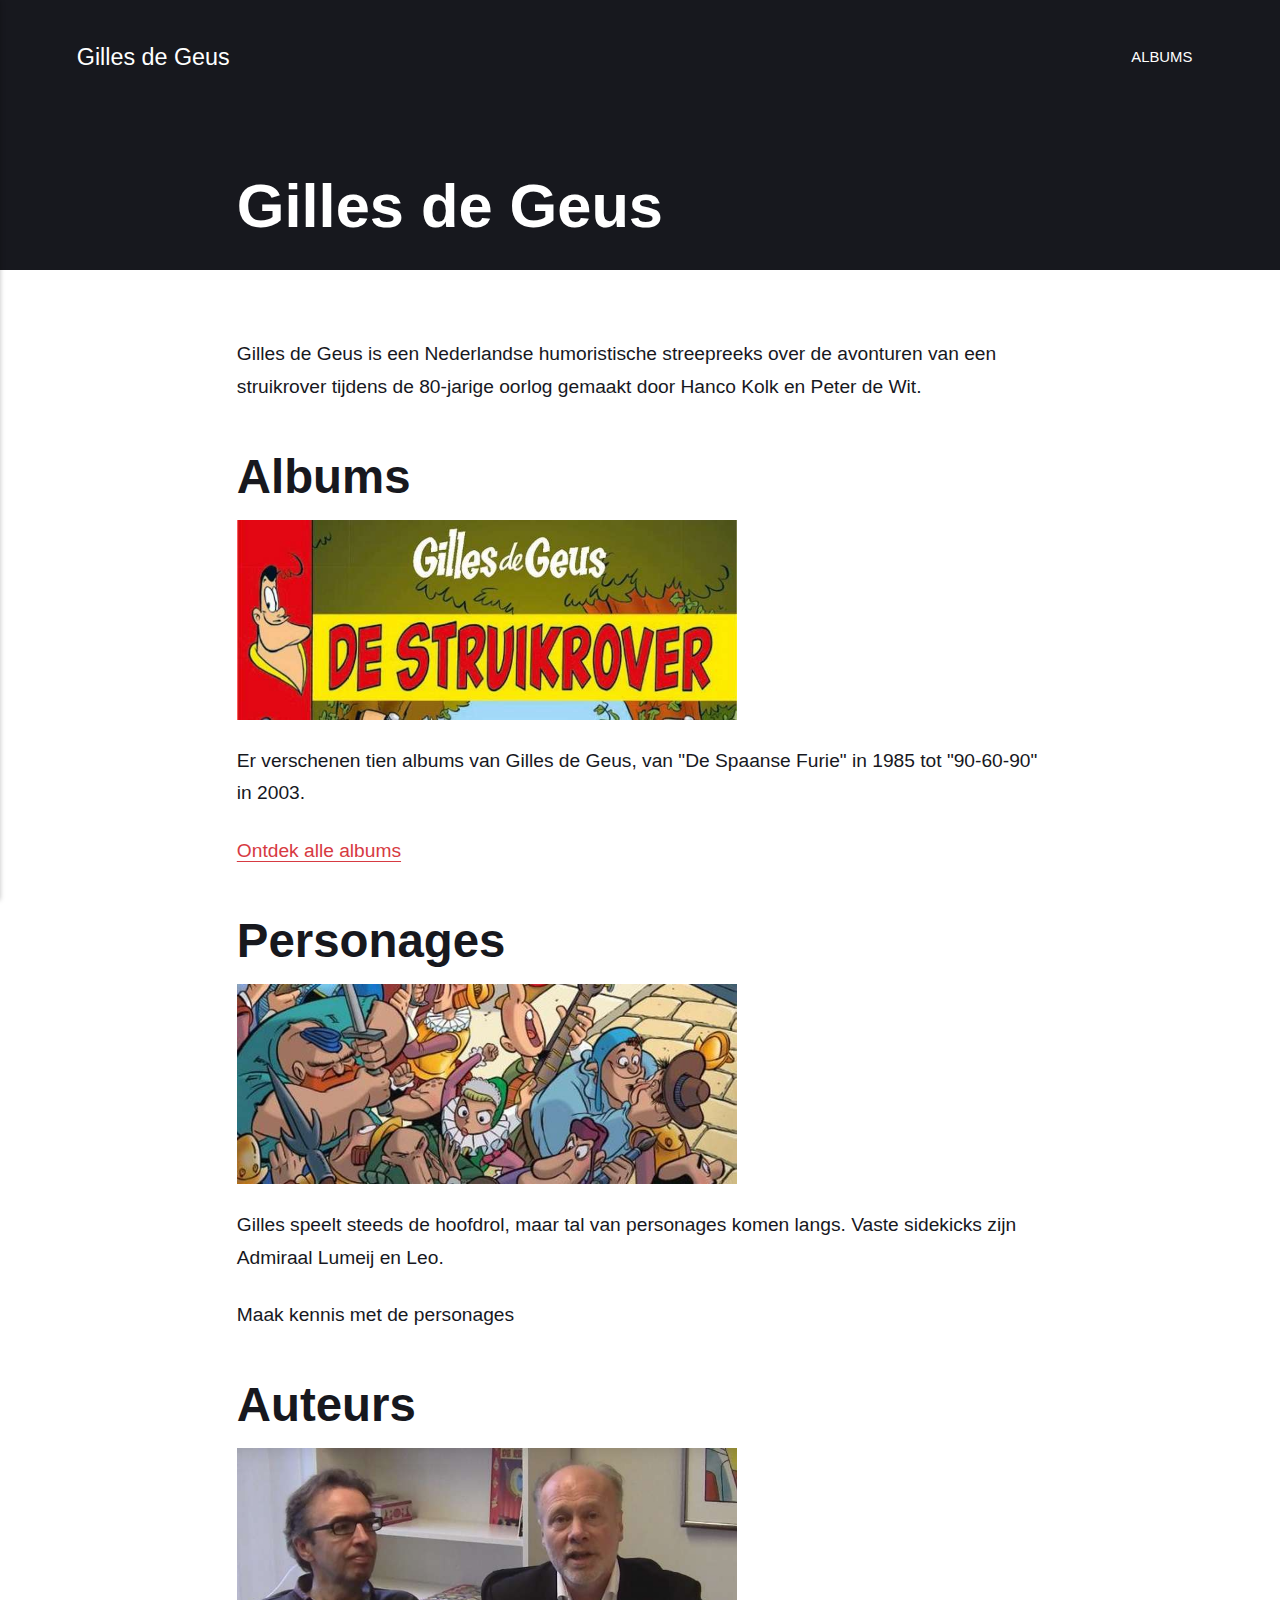
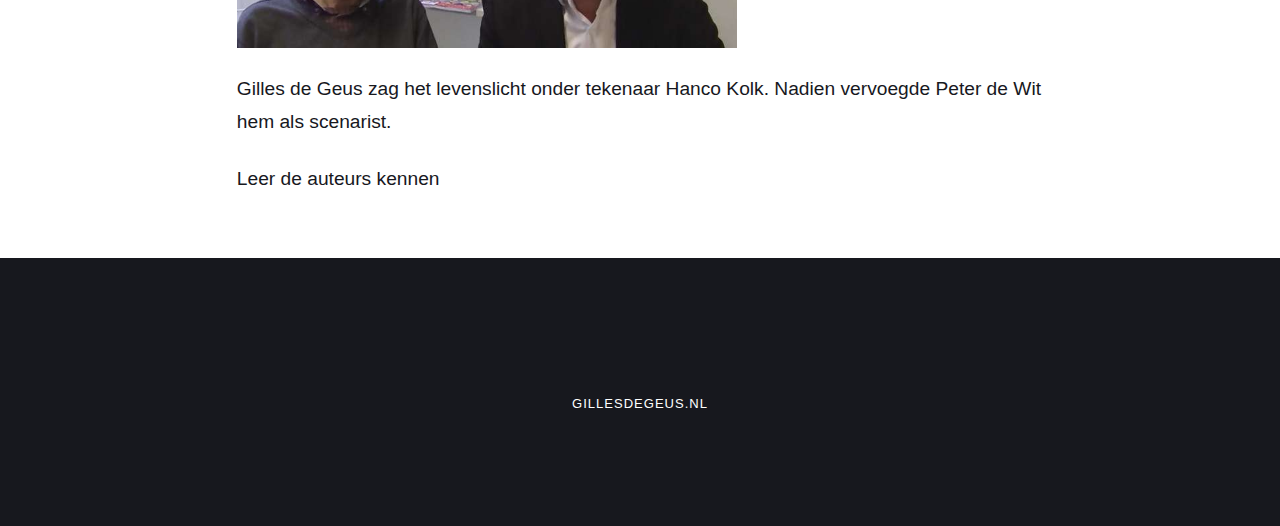
<file: index.html>
<!DOCTYPE html><html lang="nl"><head><meta charset="utf-8"><meta http-equiv="X-UA-Compatible" content="IE=edge"><meta name="viewport" content="width=device-width,initial-scale=1"><title>Gilles de Geus - Humorstische avonturenstrip</title><meta name="description" content="Gilles de Geus is een humoristische Nederlandstalige avonturenstrip tijdens de tachtigjarige oorlog gemaakt door Hanco Kolk en Peter De Wit."><meta name="generator" content="Publii Open-Source CMS for Static Site"><link rel="canonical" href="https://louisdeconinck.github.io/gillesdegeusnl/"><link rel="alternate" type="application/atom+xml" href="https://louisdeconinck.github.io/gillesdegeusnl/feed.xml"><link rel="alternate" type="application/json" href="https://louisdeconinck.github.io/gillesdegeusnl/feed.json"><meta property="og:title" content="Gilles de Geus - Humorstische avonturenstrip"><meta property="og:site_name" content="Gilles de Geus - Humorstische avonturenstrip"><meta property="og:description" content="Gilles de Geus is een humoristische Nederlandstalige avonturenstrip tijdens de tachtigjarige oorlog gemaakt door Hanco Kolk en Peter De Wit."><meta property="og:url" content="https://louisdeconinck.github.io/gillesdegeusnl/"><meta property="og:type" content="website"><link rel="shortcut icon" href="https://louisdeconinck.github.io/gillesdegeusnl/media/website/gilles-de-geus-favicon.png" type="image/png"><link rel="stylesheet" href="https://louisdeconinck.github.io/gillesdegeusnl/assets/css/style.css?v=29ff6662a8e3d53a8a4b2870c2cf509a"><script type="application/ld+json">{"@context":"http://schema.org","@type":"Organization","name":"Gilles de Geus","url":"https://louisdeconinck.github.io/gillesdegeusnl/"}</script><script async src="https://pagead2.googlesyndication.com/pagead/js/adsbygoogle.js?client=ca-pub-4502537175914278" crossorigin="anonymous"></script></head><body><div class="site-container"><header class="top" id="js-header"><a class="logo" href="https://louisdeconinck.github.io/gillesdegeusnl/">Gilles de Geus</a><nav class="navbar js-navbar"><button class="navbar__toggle js-toggle" aria-label="Menu" aria-haspopup="true" aria-expanded="false"><span class="navbar__toggle-box"><span class="navbar__toggle-inner">Menu</span></span></button><ul class="navbar__menu"><li><a href="https://louisdeconinck.github.io/gillesdegeusnl/albums/" target="_self">Albums</a></li></ul></nav></header><main><article class="post"><div class="hero"><header class="hero__content"><div class="wrapper"><h1>Gilles de Geus</h1></div></header></div><div class="wrapper post__entry"><p>Gilles de Geus is een Nederlandse humoristische streepreeks over de avonturen van een struikrover tijdens de 80-jarige oorlog gemaakt door Hanco Kolk en Peter de Wit.</p><p><script async="" src="https://pagead2.googlesyndication.com/pagead/js/adsbygoogle.js?client=ca-pub-4502537175914278" crossorigin="anonymous"></script></p><p><ins class="adsbygoogle" style="display: block;" data-ad-client="ca-pub-4502537175914278" data-ad-slot="6845172737" data-ad-format="auto" data-full-width-responsive="true"></ins><script>(adsbygoogle = window.adsbygoogle || []).push({});</script></p><h2>Albums</h2><figure class="post__image"><img loading="lazy" src="https://louisdeconinck.github.io/gillesdegeusnl/media/posts/2/gilles-de-geus-albums.jpg" sizes="100vw" srcset="https://louisdeconinck.github.io/gillesdegeusnl/media/posts/2/responsive/gilles-de-geus-albums-xs.jpg 300w, https://louisdeconinck.github.io/gillesdegeusnl/media/posts/2/responsive/gilles-de-geus-albums-sm.jpg 480w, https://louisdeconinck.github.io/gillesdegeusnl/media/posts/2/responsive/gilles-de-geus-albums-md.jpg 768w, https://louisdeconinck.github.io/gillesdegeusnl/media/posts/2/responsive/gilles-de-geus-albums-lg.jpg 1024w, https://louisdeconinck.github.io/gillesdegeusnl/media/posts/2/responsive/gilles-de-geus-albums-xl.jpg 1360w, https://louisdeconinck.github.io/gillesdegeusnl/media/posts/2/responsive/gilles-de-geus-albums-2xl.jpg 1600w" alt="Gilles de Geus albums" width="500" height="200"></figure><p>Er verschenen tien albums van Gilles de Geus, van "De Spaanse Furie" in 1985 tot "90-60-90" in 2003.</p><p><a href="https://louisdeconinck.github.io/gillesdegeusnl/albums/">Ontdek alle albums</a></p><h2>Personages</h2><figure class="post__image"><img loading="lazy" src="https://louisdeconinck.github.io/gillesdegeusnl/media/posts/2/gilles-de-geus-personages.jpg" sizes="100vw" srcset="https://louisdeconinck.github.io/gillesdegeusnl/media/posts/2/responsive/gilles-de-geus-personages-xs.jpg 300w, https://louisdeconinck.github.io/gillesdegeusnl/media/posts/2/responsive/gilles-de-geus-personages-sm.jpg 480w, https://louisdeconinck.github.io/gillesdegeusnl/media/posts/2/responsive/gilles-de-geus-personages-md.jpg 768w, https://louisdeconinck.github.io/gillesdegeusnl/media/posts/2/responsive/gilles-de-geus-personages-lg.jpg 1024w, https://louisdeconinck.github.io/gillesdegeusnl/media/posts/2/responsive/gilles-de-geus-personages-xl.jpg 1360w, https://louisdeconinck.github.io/gillesdegeusnl/media/posts/2/responsive/gilles-de-geus-personages-2xl.jpg 1600w" alt="Gilles de Geus personages" width="500" height="200"></figure><p>Gilles speelt steeds de hoofdrol, maar tal van personages komen langs. Vaste sidekicks zijn Admiraal Lumeij en Leo.</p><p class="align-left">Maak kennis met de personages</p><h2>Auteurs</h2><figure class="post__image"><img loading="lazy" src="https://louisdeconinck.github.io/gillesdegeusnl/media/posts/2/peter-de-wit-hanco-kolk.jpg" sizes="100vw" srcset="https://louisdeconinck.github.io/gillesdegeusnl/media/posts/2/responsive/peter-de-wit-hanco-kolk-xs.jpg 300w, https://louisdeconinck.github.io/gillesdegeusnl/media/posts/2/responsive/peter-de-wit-hanco-kolk-sm.jpg 480w, https://louisdeconinck.github.io/gillesdegeusnl/media/posts/2/responsive/peter-de-wit-hanco-kolk-md.jpg 768w, https://louisdeconinck.github.io/gillesdegeusnl/media/posts/2/responsive/peter-de-wit-hanco-kolk-lg.jpg 1024w, https://louisdeconinck.github.io/gillesdegeusnl/media/posts/2/responsive/peter-de-wit-hanco-kolk-xl.jpg 1360w, https://louisdeconinck.github.io/gillesdegeusnl/media/posts/2/responsive/peter-de-wit-hanco-kolk-2xl.jpg 1600w" alt="Peter de Wit en Hanco Kolk" width="500" height="200"></figure><p>Gilles de Geus zag het levenslicht onder tekenaar Hanco Kolk. Nadien vervoegde Peter de Wit hem als scenarist.</p><p>Leer de auteurs kennen</p></div></article></main><footer class="footer"><div class="footer__copyright"><p>GillesdeGeus.nl</p></div><button onclick="backToTopFunction()" id="backToTop" class="footer__bttop" aria-label="Back to top" title="Back to top"><svg><use xlink:href="https://louisdeconinck.github.io/gillesdegeusnl/assets/svg/svg-map.svg#toparrow"/></svg></button></footer></div><script defer="defer" src="https://louisdeconinck.github.io/gillesdegeusnl/assets/js/scripts.min.js?v=f47c11534595205f20935f0db2a62a85"></script><script>window.publiiThemeMenuConfig={mobileMenuMode:'sidebar',animationSpeed:300,submenuWidth: 'auto',doubleClickTime:500,mobileMenuExpandableSubmenus:true,relatedContainerForOverlayMenuSelector:'.top'};</script><script>var images = document.querySelectorAll('img[loading]');

        for (var i = 0; i < images.length; i++) {
            if (images[i].complete) {
                images[i].classList.add('is-loaded');
            } else {
                images[i].addEventListener('load', function () {
                    this.classList.add('is-loaded');
                }, false);
            }
        }</script></body></html>
</file>
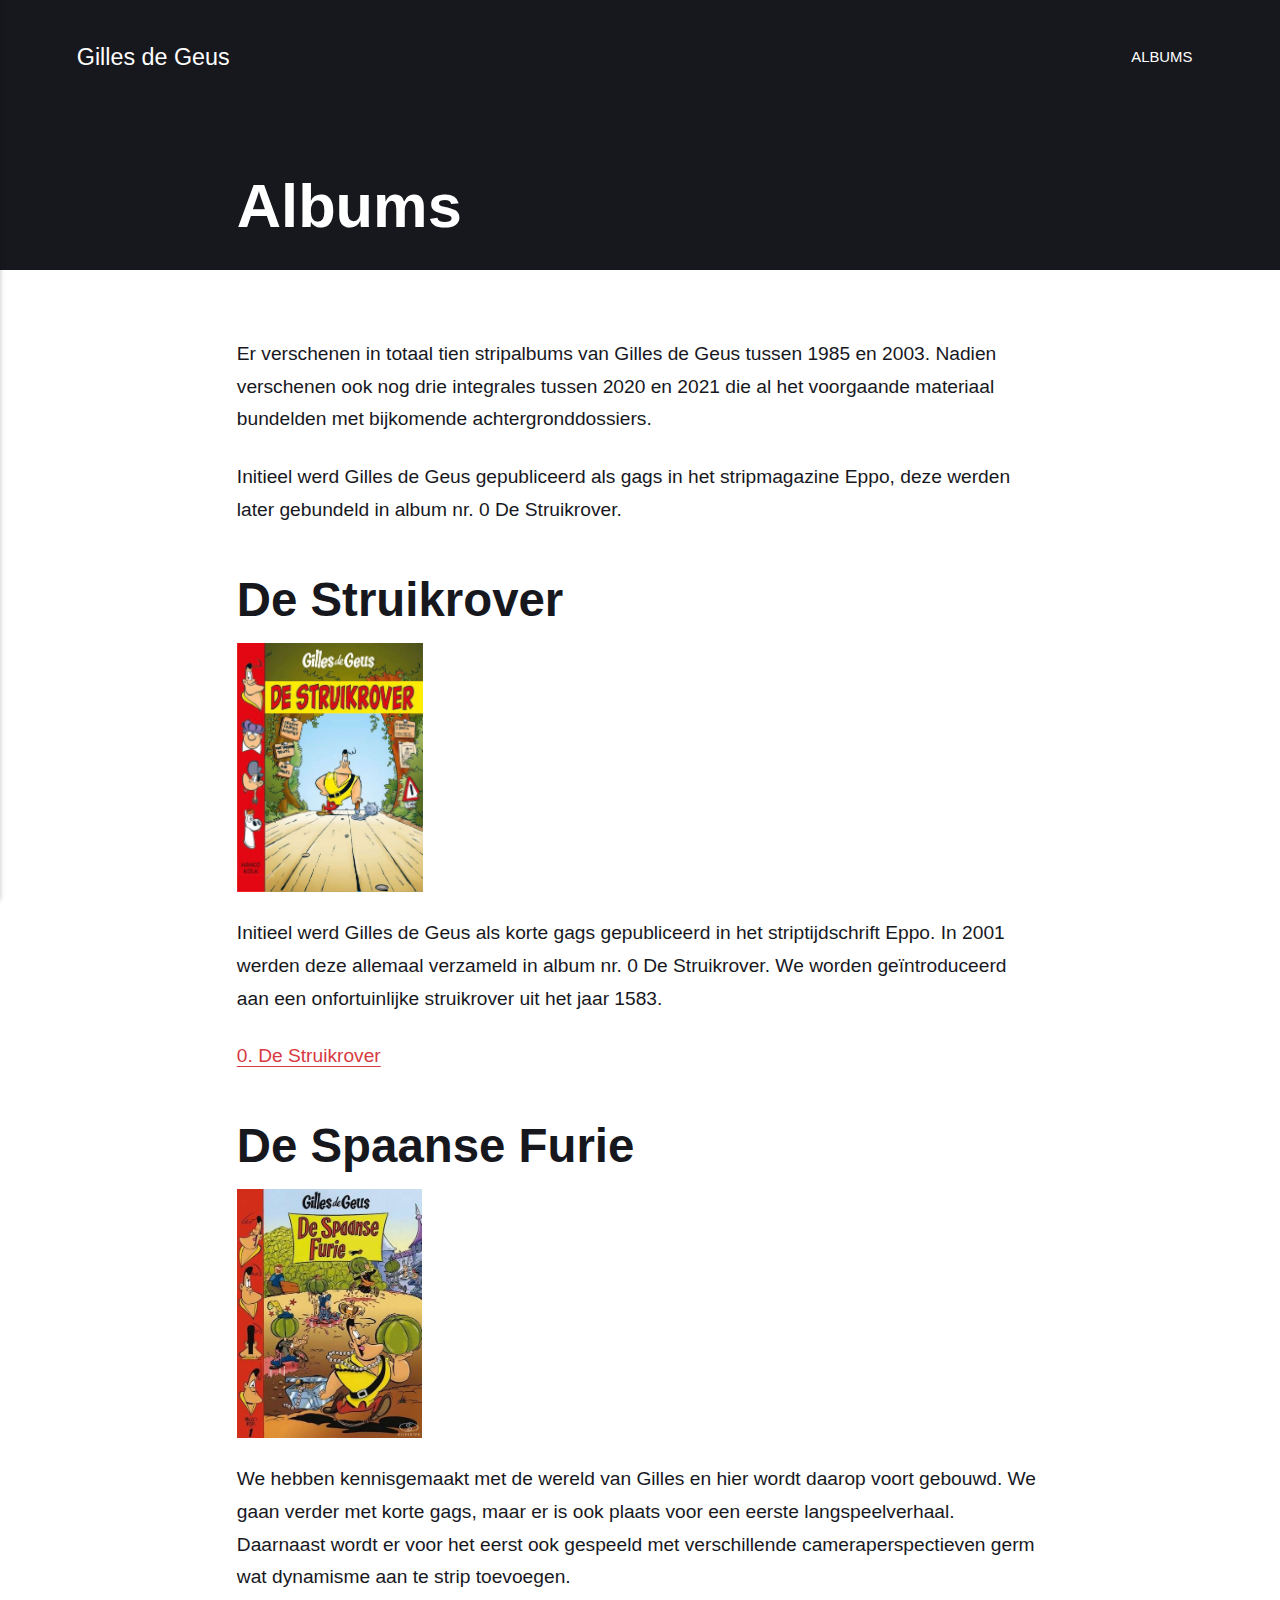
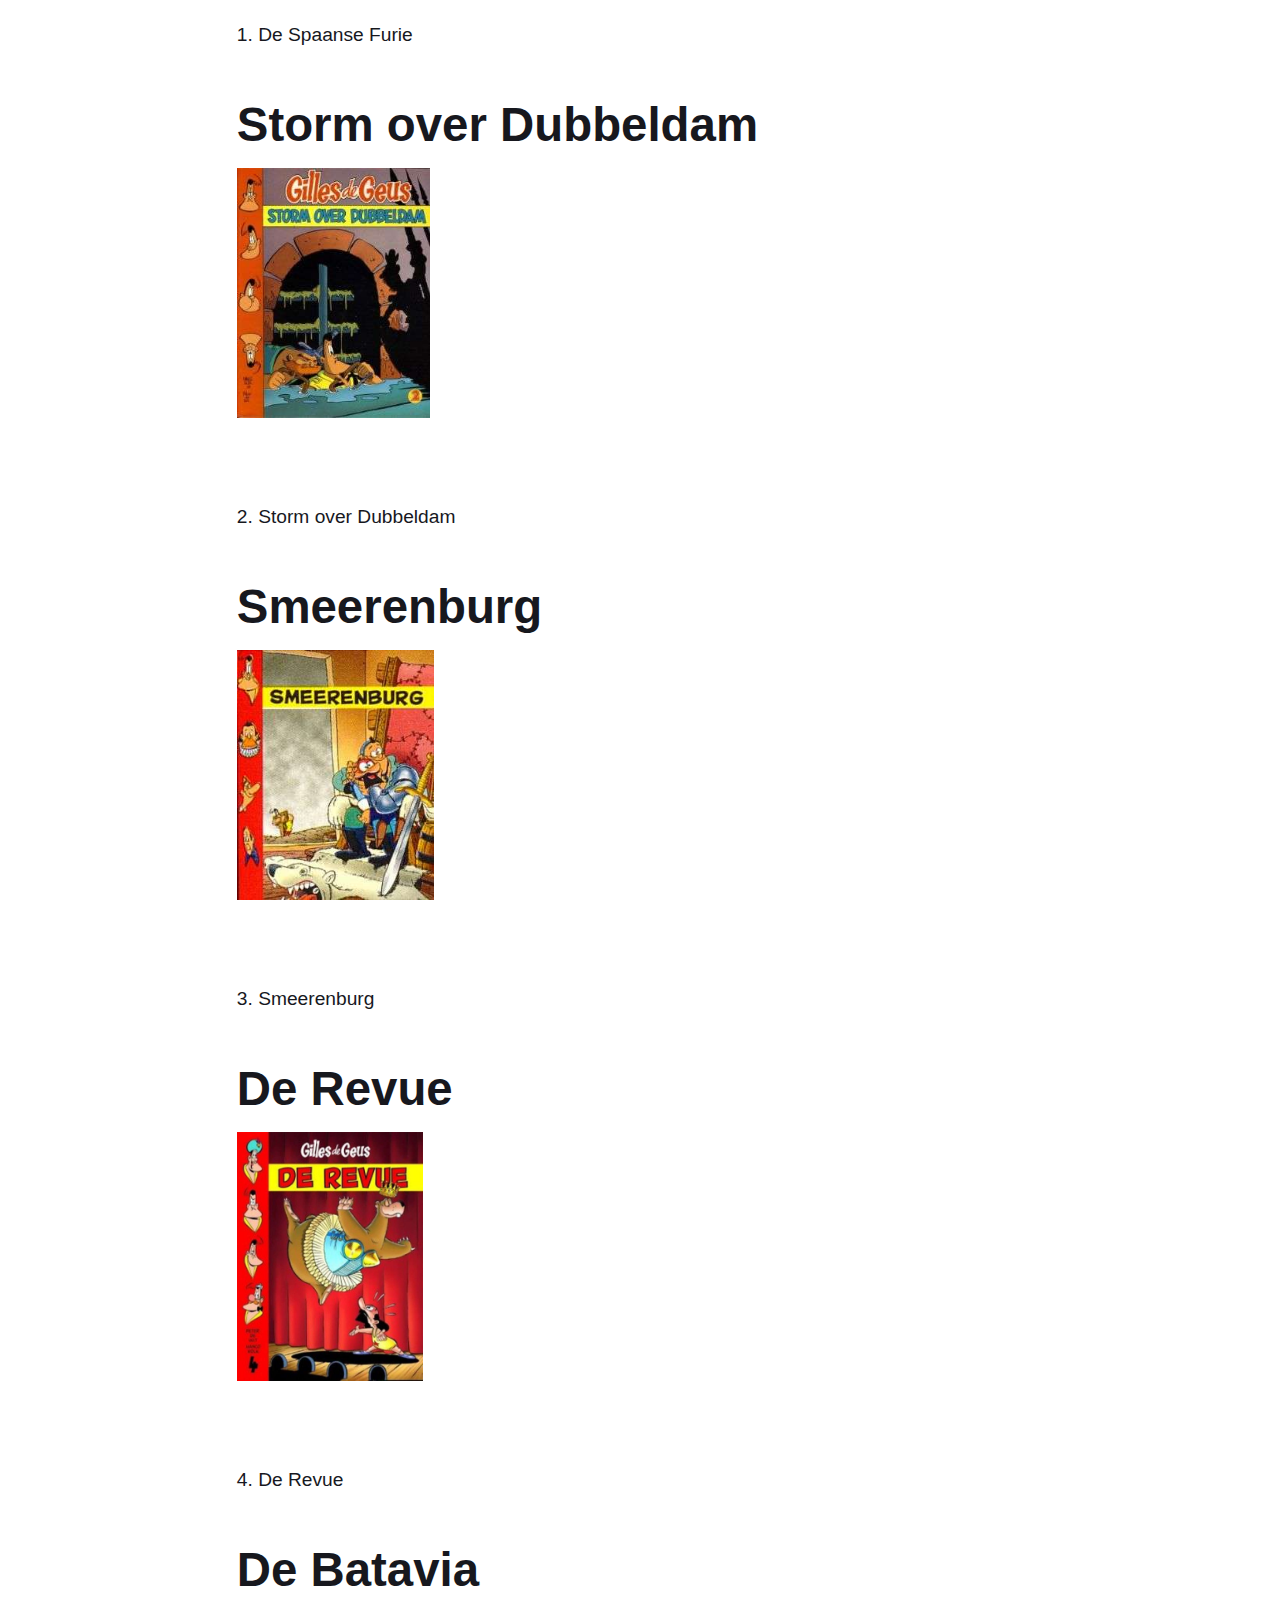
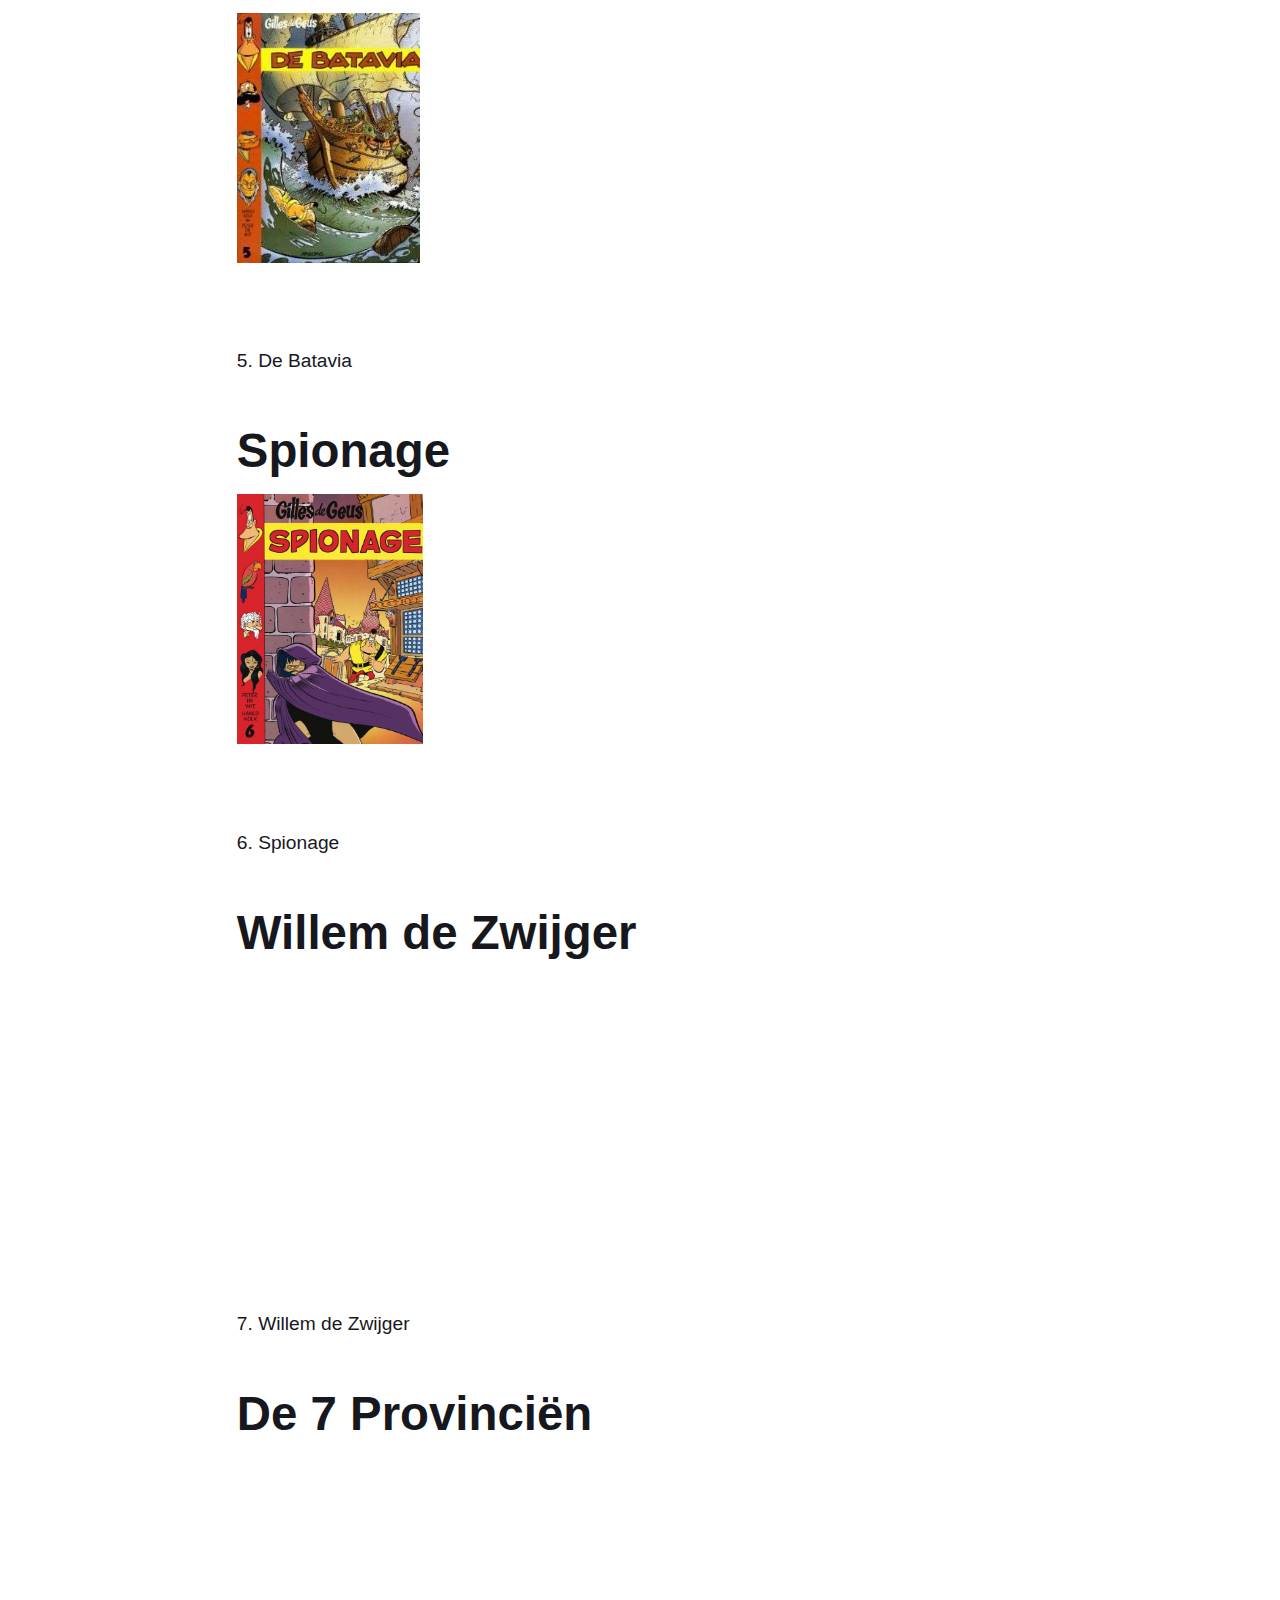
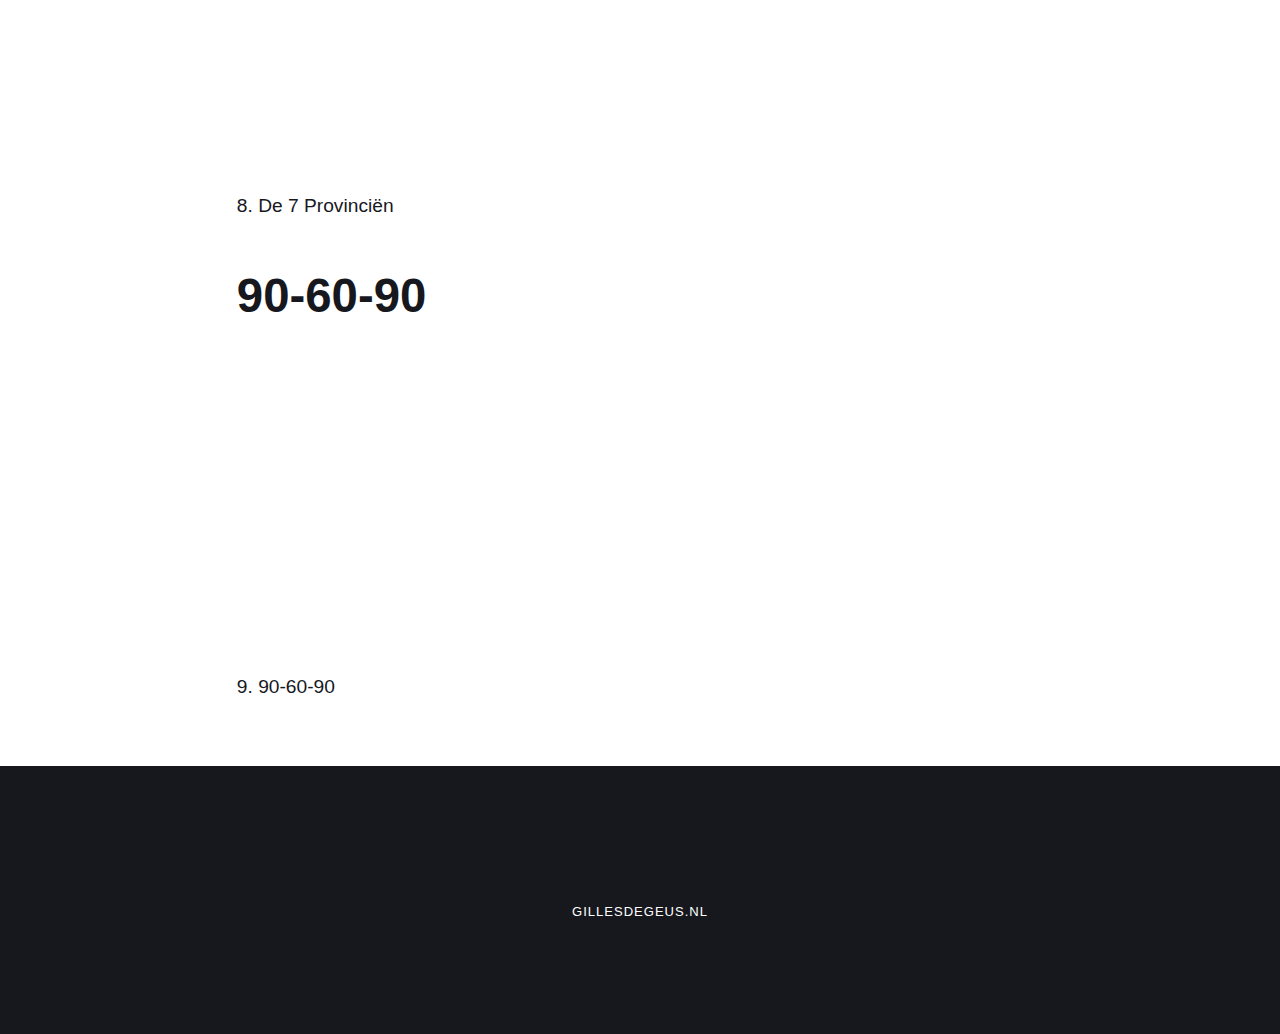
<file: albums/index.html>
<!DOCTYPE html><html lang="nl"><head><meta charset="utf-8"><meta http-equiv="X-UA-Compatible" content="IE=edge"><meta name="viewport" content="width=device-width,initial-scale=1"><title>Alle Gilles de Geus Albums - Humoristische Avonturenstrip</title><meta name="description" content="Een overzicht van alle albums van de humoristische avonturenstrip Gilles de Geus."><meta name="generator" content="Publii Open-Source CMS for Static Site"><link rel="canonical" href="https://louisdeconinck.github.io/gillesdegeusnl/albums/"><link rel="alternate" type="application/atom+xml" href="https://louisdeconinck.github.io/gillesdegeusnl/feed.xml"><link rel="alternate" type="application/json" href="https://louisdeconinck.github.io/gillesdegeusnl/feed.json"><meta property="og:title" content="Albums"><meta property="og:site_name" content="Gilles de Geus - Humorstische avonturenstrip"><meta property="og:description" content="Een overzicht van alle albums van de humoristische avonturenstrip Gilles de Geus."><meta property="og:url" content="https://louisdeconinck.github.io/gillesdegeusnl/albums/"><meta property="og:type" content="article"><link rel="shortcut icon" href="https://louisdeconinck.github.io/gillesdegeusnl/media/website/gilles-de-geus-favicon.png" type="image/png"><link rel="stylesheet" href="https://louisdeconinck.github.io/gillesdegeusnl/assets/css/style.css?v=29ff6662a8e3d53a8a4b2870c2cf509a"><script type="application/ld+json">{"@context":"http://schema.org","@type":"Article","mainEntityOfPage":{"@type":"WebPage","@id":"https://louisdeconinck.github.io/gillesdegeusnl/albums/"},"headline":"Albums","datePublished":"2022-08-20T21:17","dateModified":"2022-08-23T21:15","description":"Een overzicht van alle albums van de humoristische avonturenstrip Gilles de Geus.","author":{"@type":"Person","name":"Louis Deconinck","url":"https://louisdeconinck.github.io/gillesdegeusnl/author/louis-deconinck/"},"publisher":{"@type":"Organization","name":"Louis Deconinck"}}</script><script async src="https://pagead2.googlesyndication.com/pagead/js/adsbygoogle.js?client=ca-pub-4502537175914278" crossorigin="anonymous"></script></head><body><div class="site-container"><header class="top" id="js-header"><a class="logo" href="https://louisdeconinck.github.io/gillesdegeusnl/">Gilles de Geus</a><nav class="navbar js-navbar"><button class="navbar__toggle js-toggle" aria-label="Menu" aria-haspopup="true" aria-expanded="false"><span class="navbar__toggle-box"><span class="navbar__toggle-inner">Menu</span></span></button><ul class="navbar__menu"><li class="active"><a href="https://louisdeconinck.github.io/gillesdegeusnl/albums/" target="_self">Albums</a></li></ul></nav></header><main><article class="post"><div class="hero"><header class="hero__content"><div class="wrapper"><h1>Albums</h1></div></header></div><div class="wrapper post__entry"><p>Er verschenen in totaal tien stripalbums van Gilles de Geus tussen 1985 en 2003. Nadien verschenen ook nog drie integrales tussen 2020 en 2021 die al het voorgaande materiaal bundelden met bijkomende achtergronddossiers.</p><p>Initieel werd Gilles de Geus gepubliceerd als gags in het stripmagazine Eppo, deze werden later gebundeld in album nr. 0 De Struikrover.</p><h2>De Struikrover</h2><figure class="post__image"><img loading="lazy" src="https://louisdeconinck.github.io/gillesdegeusnl/media/posts/3/gilles-de-geus-de-struikrover.jpg" sizes="100vw" srcset="https://louisdeconinck.github.io/gillesdegeusnl/media/posts/3/responsive/gilles-de-geus-de-struikrover-xs.jpg 300w, https://louisdeconinck.github.io/gillesdegeusnl/media/posts/3/responsive/gilles-de-geus-de-struikrover-sm.jpg 480w, https://louisdeconinck.github.io/gillesdegeusnl/media/posts/3/responsive/gilles-de-geus-de-struikrover-md.jpg 768w, https://louisdeconinck.github.io/gillesdegeusnl/media/posts/3/responsive/gilles-de-geus-de-struikrover-lg.jpg 1024w, https://louisdeconinck.github.io/gillesdegeusnl/media/posts/3/responsive/gilles-de-geus-de-struikrover-xl.jpg 1360w, https://louisdeconinck.github.io/gillesdegeusnl/media/posts/3/responsive/gilles-de-geus-de-struikrover-2xl.jpg 1600w" alt="Gilles de Geus: De Struikrover" width="186" height="250"></figure><p>Initieel werd Gilles de Geus als korte gags gepubliceerd in het striptijdschrift Eppo. In 2001 werden deze allemaal verzameld in album nr. 0 De Struikrover. We worden geïntroduceerd aan een onfortuinlijke struikrover uit het jaar 1583.</p><p><a href="https://louisdeconinck.github.io/gillesdegeusnl/de-struikrover/">0. De Struikrover</a></p><h2>De Spaanse Furie</h2><figure class="post__image"><img loading="lazy" src="https://louisdeconinck.github.io/gillesdegeusnl/media/posts/3/gilles-de-geus-de-spaanse-furie.jpg" sizes="100vw" srcset="https://louisdeconinck.github.io/gillesdegeusnl/media/posts/3/responsive/gilles-de-geus-de-spaanse-furie-xs.jpg 300w, https://louisdeconinck.github.io/gillesdegeusnl/media/posts/3/responsive/gilles-de-geus-de-spaanse-furie-sm.jpg 480w, https://louisdeconinck.github.io/gillesdegeusnl/media/posts/3/responsive/gilles-de-geus-de-spaanse-furie-md.jpg 768w, https://louisdeconinck.github.io/gillesdegeusnl/media/posts/3/responsive/gilles-de-geus-de-spaanse-furie-lg.jpg 1024w, https://louisdeconinck.github.io/gillesdegeusnl/media/posts/3/responsive/gilles-de-geus-de-spaanse-furie-xl.jpg 1360w, https://louisdeconinck.github.io/gillesdegeusnl/media/posts/3/responsive/gilles-de-geus-de-spaanse-furie-2xl.jpg 1600w" alt="Gilles de Geus: De Spaanse Furie" width="185" height="250"></figure><p>We hebben kennisgemaakt met de wereld van Gilles en hier wordt daarop voort gebouwd. We gaan verder met korte gags, maar er is ook plaats voor een eerste langspeelverhaal. Daarnaast wordt er voor het eerst ook gespeeld met verschillende cameraperspectieven germ wat dynamisme aan te strip toevoegen.</p><p>1. De Spaanse Furie</p><h2>Storm over Dubbeldam</h2><figure class="post__image"><img loading="lazy" src="https://louisdeconinck.github.io/gillesdegeusnl/media/posts/3/gilles-de-geus-storm-over-dubbeldam.jpg" sizes="100vw" srcset="https://louisdeconinck.github.io/gillesdegeusnl/media/posts/3/responsive/gilles-de-geus-storm-over-dubbeldam-xs.jpg 300w, https://louisdeconinck.github.io/gillesdegeusnl/media/posts/3/responsive/gilles-de-geus-storm-over-dubbeldam-sm.jpg 480w, https://louisdeconinck.github.io/gillesdegeusnl/media/posts/3/responsive/gilles-de-geus-storm-over-dubbeldam-md.jpg 768w, https://louisdeconinck.github.io/gillesdegeusnl/media/posts/3/responsive/gilles-de-geus-storm-over-dubbeldam-lg.jpg 1024w, https://louisdeconinck.github.io/gillesdegeusnl/media/posts/3/responsive/gilles-de-geus-storm-over-dubbeldam-xl.jpg 1360w, https://louisdeconinck.github.io/gillesdegeusnl/media/posts/3/responsive/gilles-de-geus-storm-over-dubbeldam-2xl.jpg 1600w" alt="Gilles de Geus: Storm over Dubbeldam" width="193" height="250"></figure><p> </p><p>2. Storm over Dubbeldam</p><h2>Smeerenburg</h2><figure class="post__image"><img loading="lazy" src="https://louisdeconinck.github.io/gillesdegeusnl/media/posts/3/gilles-de-geus-smeerenburg.jpg" sizes="100vw" srcset="https://louisdeconinck.github.io/gillesdegeusnl/media/posts/3/responsive/gilles-de-geus-smeerenburg-xs.jpg 300w, https://louisdeconinck.github.io/gillesdegeusnl/media/posts/3/responsive/gilles-de-geus-smeerenburg-sm.jpg 480w, https://louisdeconinck.github.io/gillesdegeusnl/media/posts/3/responsive/gilles-de-geus-smeerenburg-md.jpg 768w, https://louisdeconinck.github.io/gillesdegeusnl/media/posts/3/responsive/gilles-de-geus-smeerenburg-lg.jpg 1024w, https://louisdeconinck.github.io/gillesdegeusnl/media/posts/3/responsive/gilles-de-geus-smeerenburg-xl.jpg 1360w, https://louisdeconinck.github.io/gillesdegeusnl/media/posts/3/responsive/gilles-de-geus-smeerenburg-2xl.jpg 1600w" alt="Gilles de Geus: Smeerenburg" width="197" height="250"></figure><p> </p><p>3. Smeerenburg</p><h2>De Revue</h2><figure class="post__image"><img loading="lazy" src="https://louisdeconinck.github.io/gillesdegeusnl/media/posts/3/gilles-de-geus-de-revue.jpg" sizes="100vw" srcset="https://louisdeconinck.github.io/gillesdegeusnl/media/posts/3/responsive/gilles-de-geus-de-revue-xs.jpg 300w, https://louisdeconinck.github.io/gillesdegeusnl/media/posts/3/responsive/gilles-de-geus-de-revue-sm.jpg 480w, https://louisdeconinck.github.io/gillesdegeusnl/media/posts/3/responsive/gilles-de-geus-de-revue-md.jpg 768w, https://louisdeconinck.github.io/gillesdegeusnl/media/posts/3/responsive/gilles-de-geus-de-revue-lg.jpg 1024w, https://louisdeconinck.github.io/gillesdegeusnl/media/posts/3/responsive/gilles-de-geus-de-revue-xl.jpg 1360w, https://louisdeconinck.github.io/gillesdegeusnl/media/posts/3/responsive/gilles-de-geus-de-revue-2xl.jpg 1600w" alt="Gilles de Geus: De Revue" width="186" height="250"></figure><p> </p><p>4. De Revue</p><h2>De Batavia</h2><figure class="post__image"><img loading="lazy" src="https://louisdeconinck.github.io/gillesdegeusnl/media/posts/3/gilles-de-geus-de-batavia.jpg" sizes="100vw" srcset="https://louisdeconinck.github.io/gillesdegeusnl/media/posts/3/responsive/gilles-de-geus-de-batavia-xs.jpg 300w, https://louisdeconinck.github.io/gillesdegeusnl/media/posts/3/responsive/gilles-de-geus-de-batavia-sm.jpg 480w, https://louisdeconinck.github.io/gillesdegeusnl/media/posts/3/responsive/gilles-de-geus-de-batavia-md.jpg 768w, https://louisdeconinck.github.io/gillesdegeusnl/media/posts/3/responsive/gilles-de-geus-de-batavia-lg.jpg 1024w, https://louisdeconinck.github.io/gillesdegeusnl/media/posts/3/responsive/gilles-de-geus-de-batavia-xl.jpg 1360w, https://louisdeconinck.github.io/gillesdegeusnl/media/posts/3/responsive/gilles-de-geus-de-batavia-2xl.jpg 1600w" alt="Gilles de Geus: De Batavia" width="183" height="250"></figure><p> </p><p>5. De Batavia</p><h2>Spionage</h2><figure class="post__image"><img loading="lazy" src="https://louisdeconinck.github.io/gillesdegeusnl/media/posts/3/gilles-de-geus-spionage.jpg" sizes="100vw" srcset="https://louisdeconinck.github.io/gillesdegeusnl/media/posts/3/responsive/gilles-de-geus-spionage-xs.jpg 300w, https://louisdeconinck.github.io/gillesdegeusnl/media/posts/3/responsive/gilles-de-geus-spionage-sm.jpg 480w, https://louisdeconinck.github.io/gillesdegeusnl/media/posts/3/responsive/gilles-de-geus-spionage-md.jpg 768w, https://louisdeconinck.github.io/gillesdegeusnl/media/posts/3/responsive/gilles-de-geus-spionage-lg.jpg 1024w, https://louisdeconinck.github.io/gillesdegeusnl/media/posts/3/responsive/gilles-de-geus-spionage-xl.jpg 1360w, https://louisdeconinck.github.io/gillesdegeusnl/media/posts/3/responsive/gilles-de-geus-spionage-2xl.jpg 1600w" alt="Gilles de Geus: Spionage" width="186" height="250"></figure><p> </p><p>6. Spionage</p><h2>Willem de Zwijger</h2><figure class="post__image"><img loading="lazy" src="https://louisdeconinck.github.io/gillesdegeusnl/media/posts/3/gilles-de-geus-willem-de-zwijger.jpg" sizes="100vw" srcset="https://louisdeconinck.github.io/gillesdegeusnl/media/posts/3/responsive/gilles-de-geus-willem-de-zwijger-xs.jpg 300w, https://louisdeconinck.github.io/gillesdegeusnl/media/posts/3/responsive/gilles-de-geus-willem-de-zwijger-sm.jpg 480w, https://louisdeconinck.github.io/gillesdegeusnl/media/posts/3/responsive/gilles-de-geus-willem-de-zwijger-md.jpg 768w, https://louisdeconinck.github.io/gillesdegeusnl/media/posts/3/responsive/gilles-de-geus-willem-de-zwijger-lg.jpg 1024w, https://louisdeconinck.github.io/gillesdegeusnl/media/posts/3/responsive/gilles-de-geus-willem-de-zwijger-xl.jpg 1360w, https://louisdeconinck.github.io/gillesdegeusnl/media/posts/3/responsive/gilles-de-geus-willem-de-zwijger-2xl.jpg 1600w" alt="Gilles de Geus: Willem de Zwijger" width="187" height="250"></figure><p> </p><p>7. Willem de Zwijger</p><h2>De 7 Provinciën</h2><figure class="post__image"><img loading="lazy" src="https://louisdeconinck.github.io/gillesdegeusnl/media/posts/3/gilles-de-geus-de-7-provincien.jpg" sizes="100vw" srcset="https://louisdeconinck.github.io/gillesdegeusnl/media/posts/3/responsive/gilles-de-geus-de-7-provincien-xs.jpg 300w, https://louisdeconinck.github.io/gillesdegeusnl/media/posts/3/responsive/gilles-de-geus-de-7-provincien-sm.jpg 480w, https://louisdeconinck.github.io/gillesdegeusnl/media/posts/3/responsive/gilles-de-geus-de-7-provincien-md.jpg 768w, https://louisdeconinck.github.io/gillesdegeusnl/media/posts/3/responsive/gilles-de-geus-de-7-provincien-lg.jpg 1024w, https://louisdeconinck.github.io/gillesdegeusnl/media/posts/3/responsive/gilles-de-geus-de-7-provincien-xl.jpg 1360w, https://louisdeconinck.github.io/gillesdegeusnl/media/posts/3/responsive/gilles-de-geus-de-7-provincien-2xl.jpg 1600w" alt="Gilles de Geus: De 7 Provinciën" width="189" height="250"></figure><p> </p><p>8. De 7 Provinciën</p><h2>90-60-90</h2><figure class="post__image"><img loading="lazy" src="https://louisdeconinck.github.io/gillesdegeusnl/media/posts/3/gilles-de-geus-90-60-90.jpg" sizes="100vw" srcset="https://louisdeconinck.github.io/gillesdegeusnl/media/posts/3/responsive/gilles-de-geus-90-60-90-xs.jpg 300w, https://louisdeconinck.github.io/gillesdegeusnl/media/posts/3/responsive/gilles-de-geus-90-60-90-sm.jpg 480w, https://louisdeconinck.github.io/gillesdegeusnl/media/posts/3/responsive/gilles-de-geus-90-60-90-md.jpg 768w, https://louisdeconinck.github.io/gillesdegeusnl/media/posts/3/responsive/gilles-de-geus-90-60-90-lg.jpg 1024w, https://louisdeconinck.github.io/gillesdegeusnl/media/posts/3/responsive/gilles-de-geus-90-60-90-xl.jpg 1360w, https://louisdeconinck.github.io/gillesdegeusnl/media/posts/3/responsive/gilles-de-geus-90-60-90-2xl.jpg 1600w" alt="Gilles de Geus: 90-60-90" width="183" height="250"></figure><p> </p><p>9. 90-60-90</p></div></article></main><footer class="footer"><div class="footer__copyright"><p>GillesdeGeus.nl</p></div><button onclick="backToTopFunction()" id="backToTop" class="footer__bttop" aria-label="Back to top" title="Back to top"><svg><use xlink:href="https://louisdeconinck.github.io/gillesdegeusnl/assets/svg/svg-map.svg#toparrow"/></svg></button></footer></div><script defer="defer" src="https://louisdeconinck.github.io/gillesdegeusnl/assets/js/scripts.min.js?v=f47c11534595205f20935f0db2a62a85"></script><script>window.publiiThemeMenuConfig={mobileMenuMode:'sidebar',animationSpeed:300,submenuWidth: 'auto',doubleClickTime:500,mobileMenuExpandableSubmenus:true,relatedContainerForOverlayMenuSelector:'.top'};</script><script>var images = document.querySelectorAll('img[loading]');

        for (var i = 0; i < images.length; i++) {
            if (images[i].complete) {
                images[i].classList.add('is-loaded');
            } else {
                images[i].addEventListener('load', function () {
                    this.classList.add('is-loaded');
                }, false);
            }
        }</script></body></html>
</file>
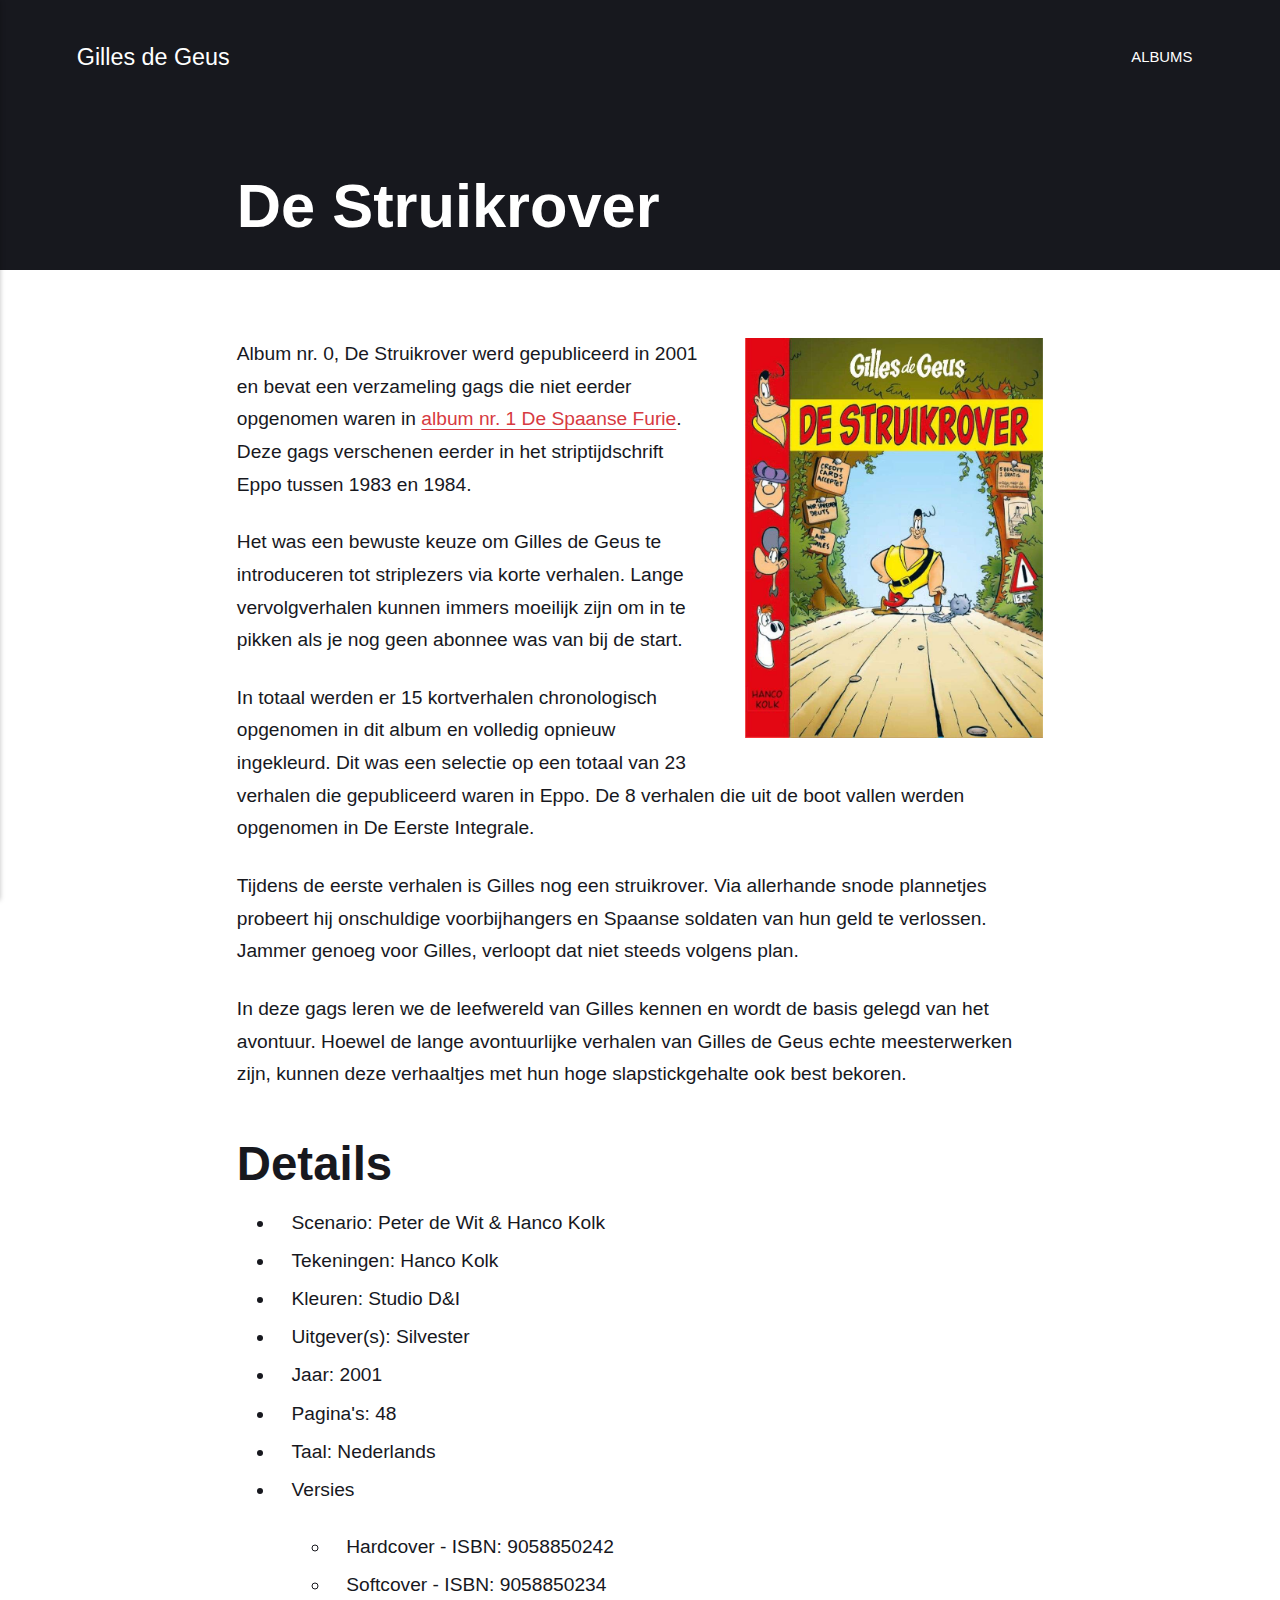
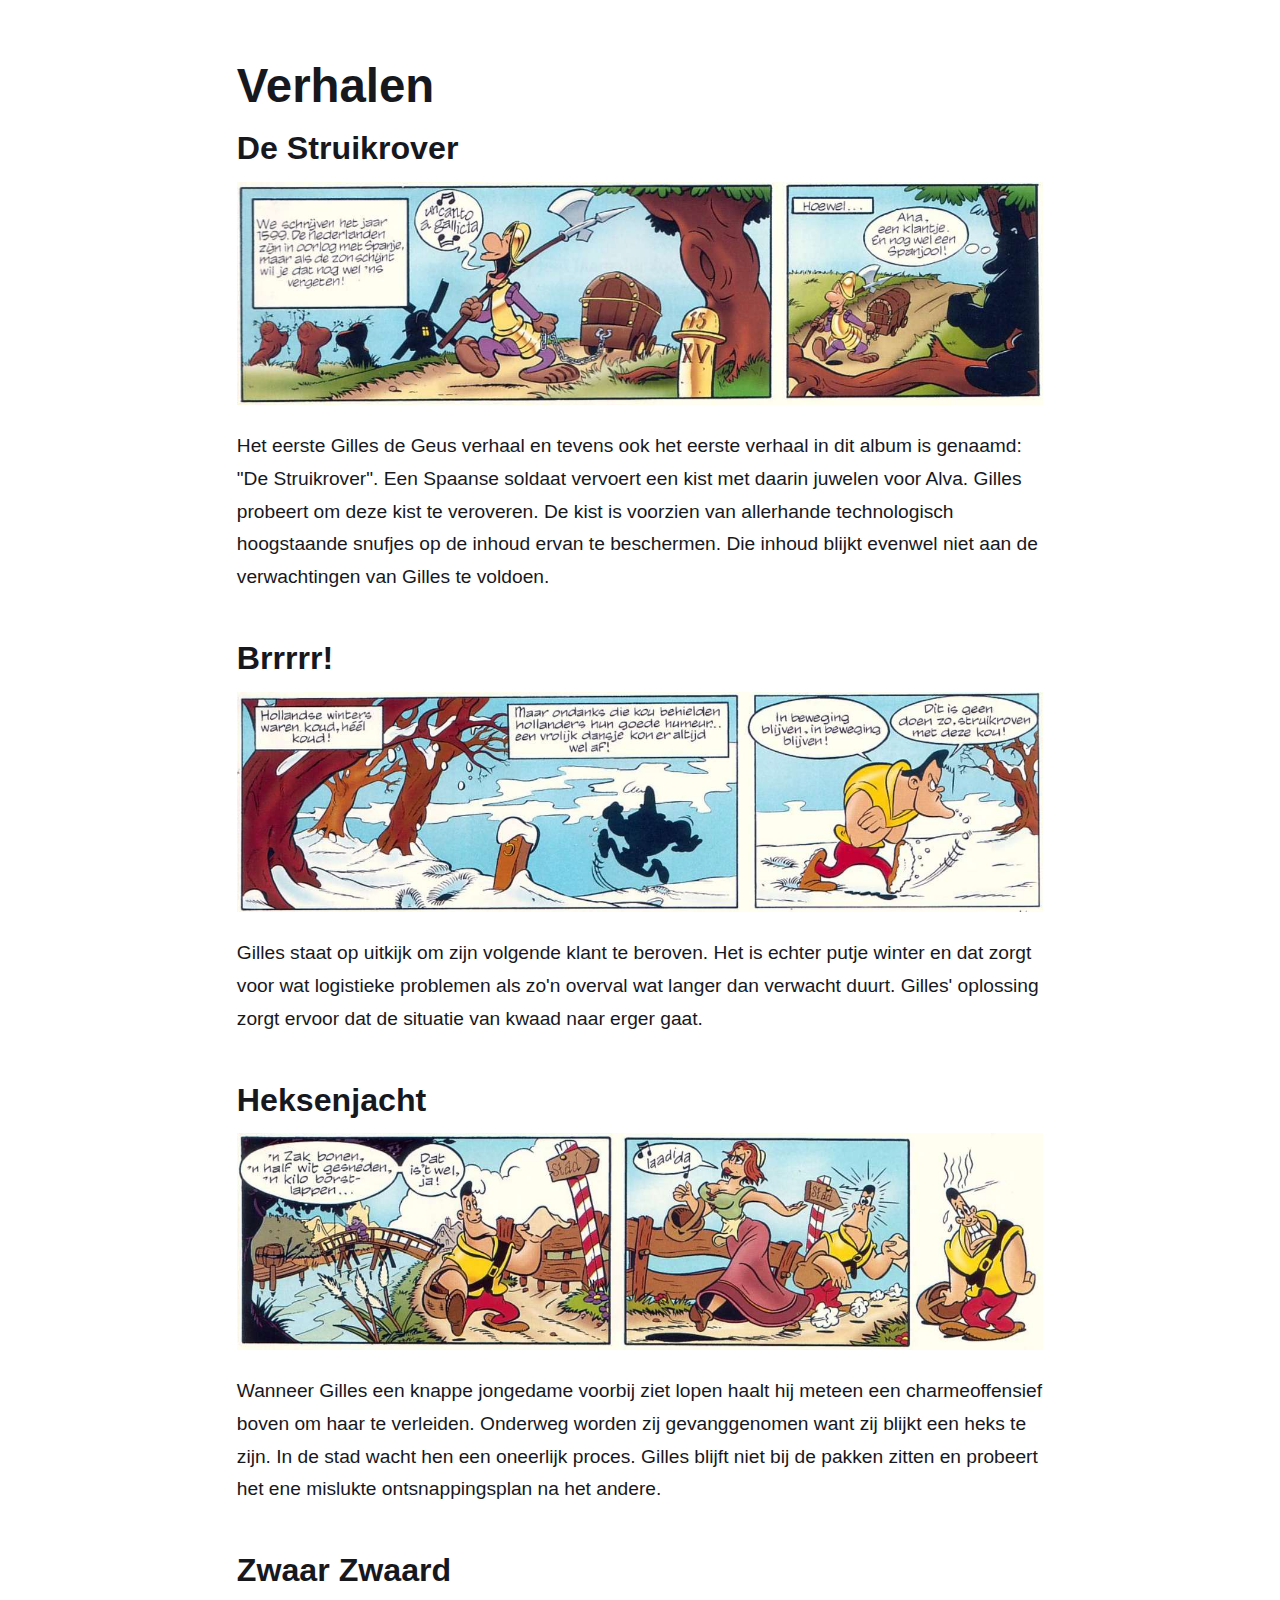
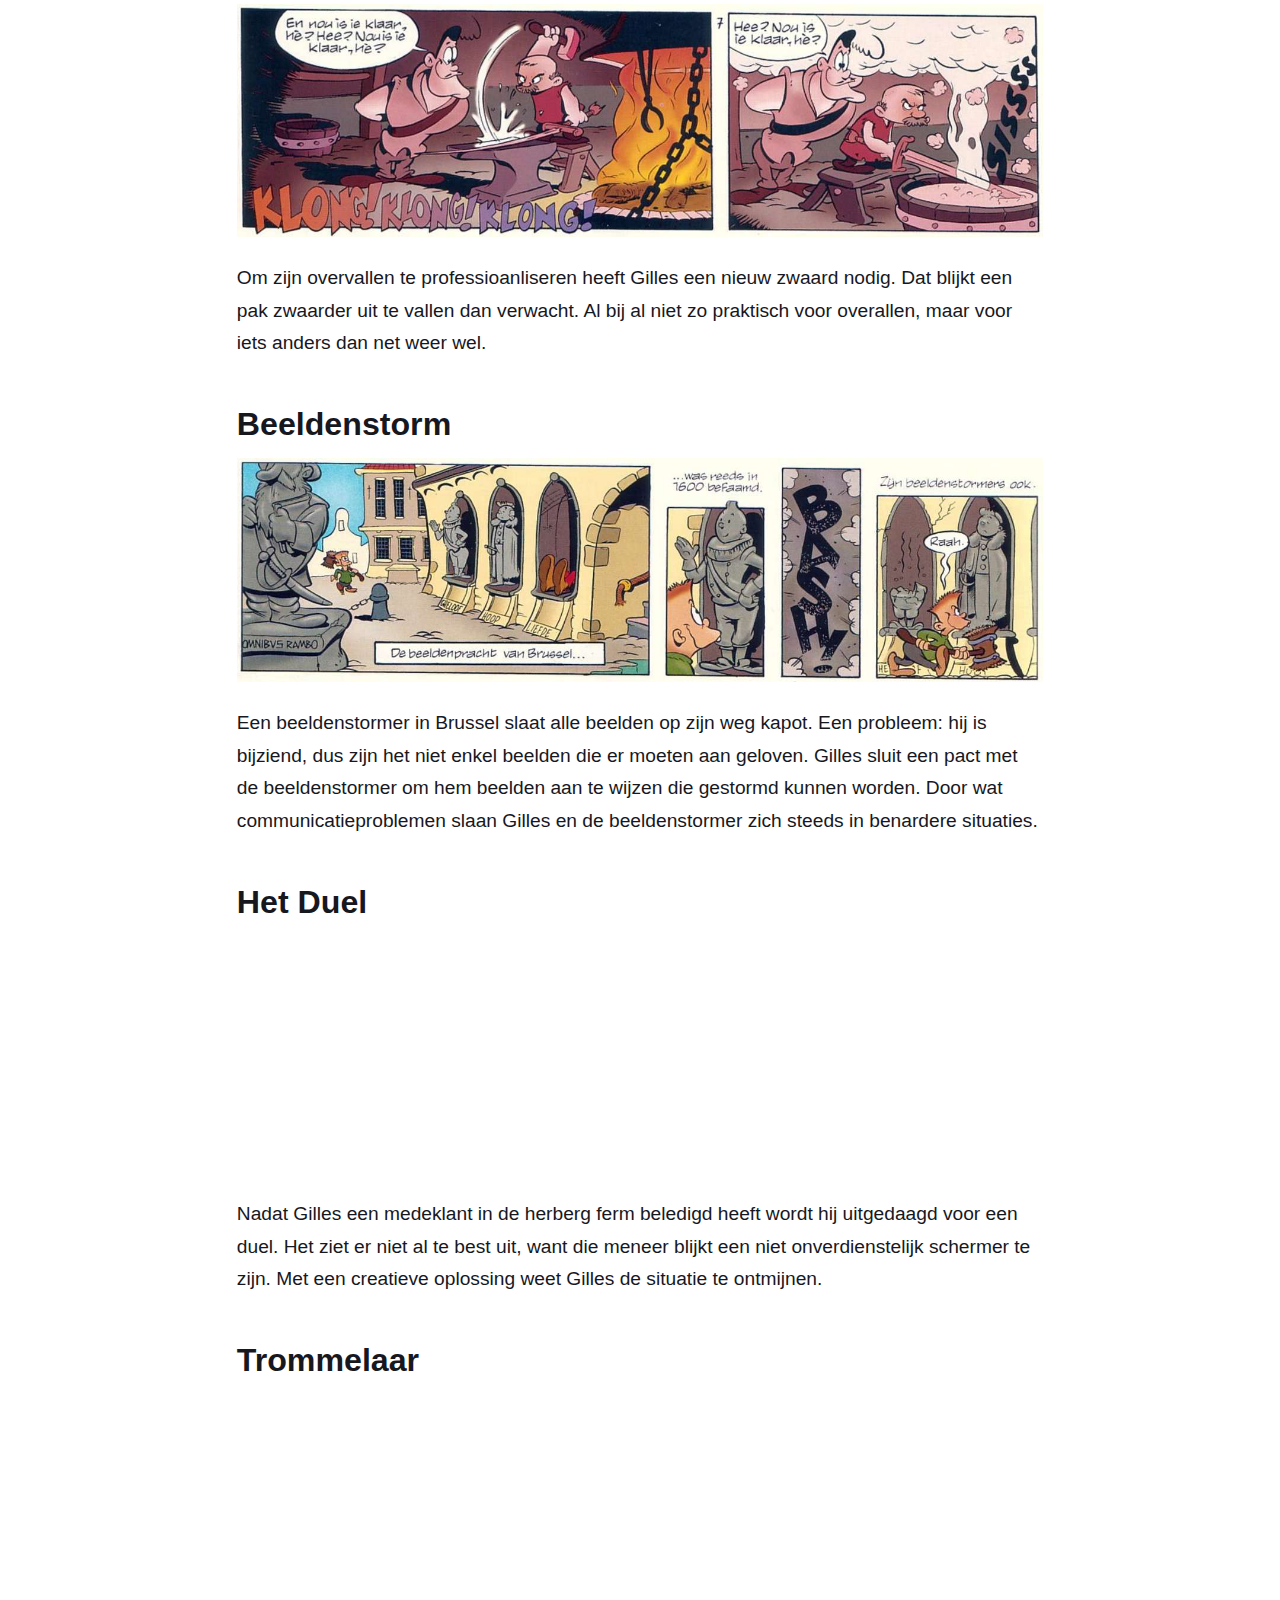
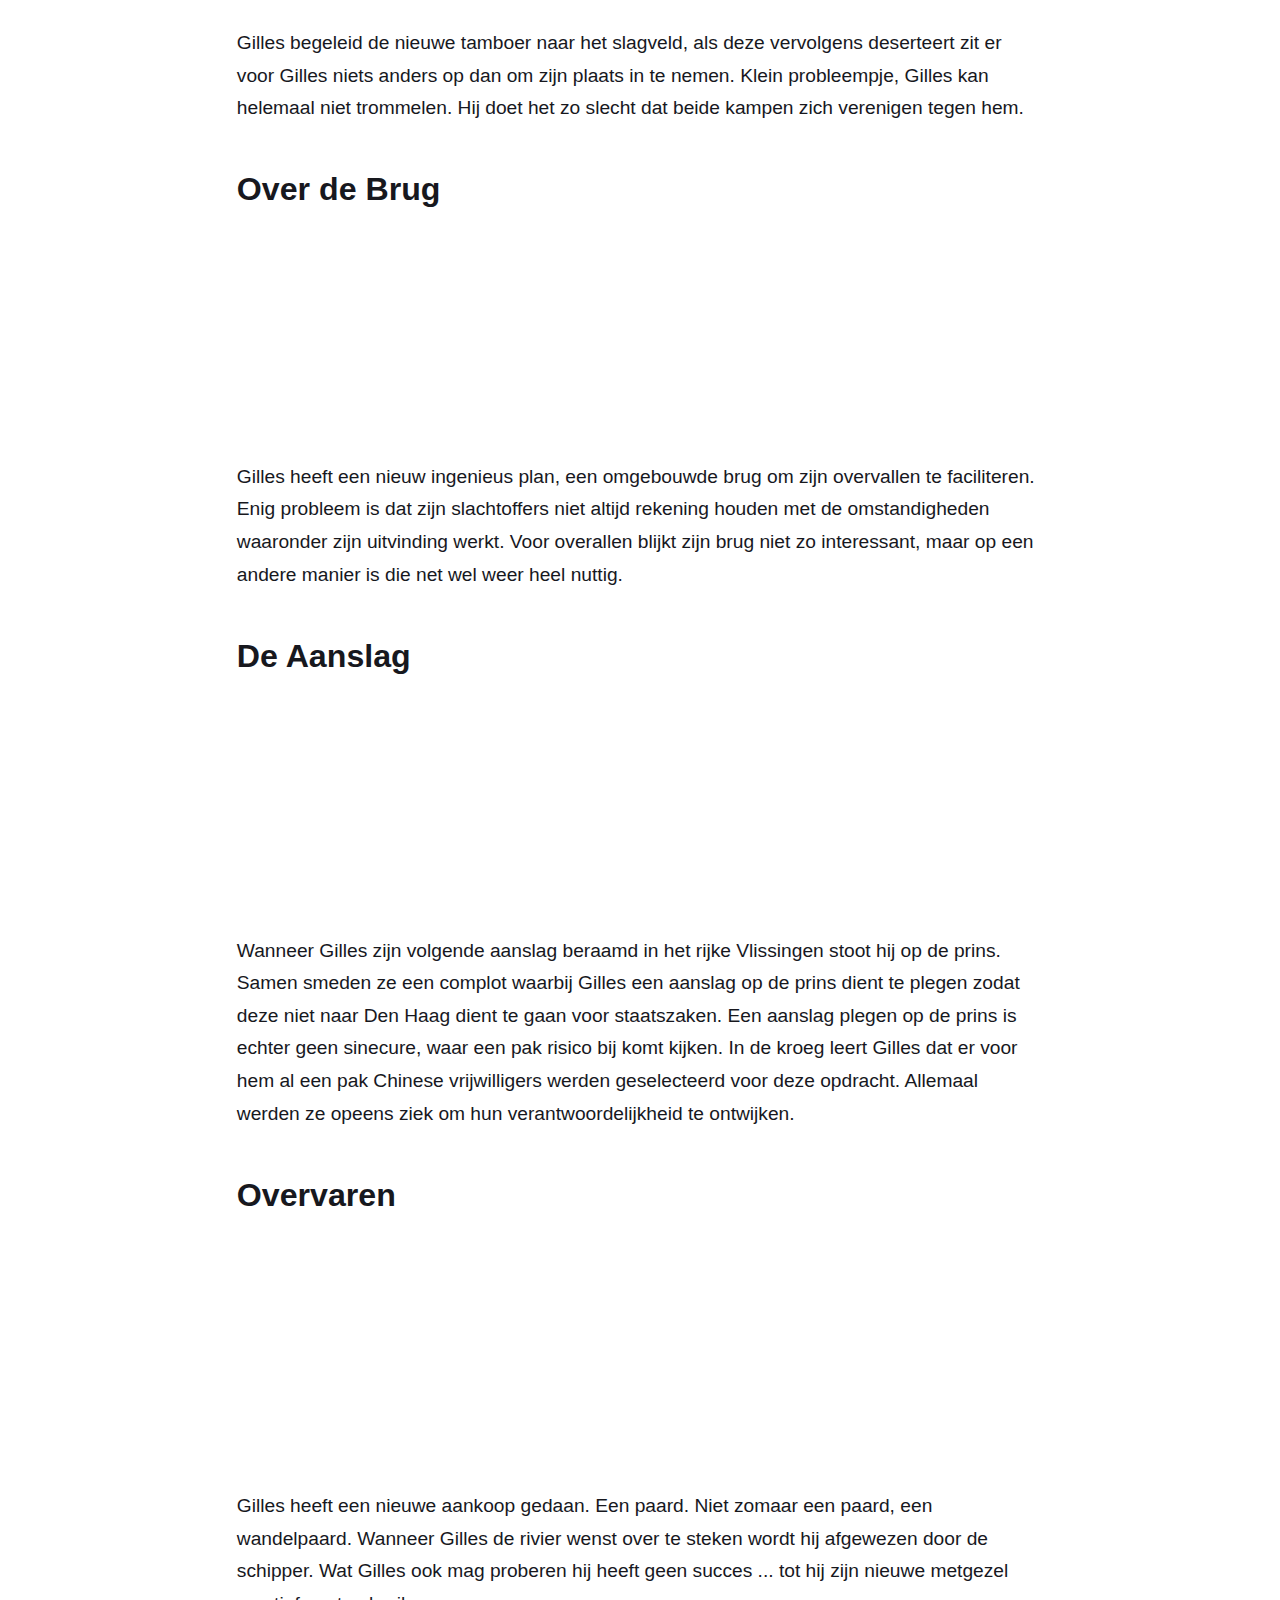
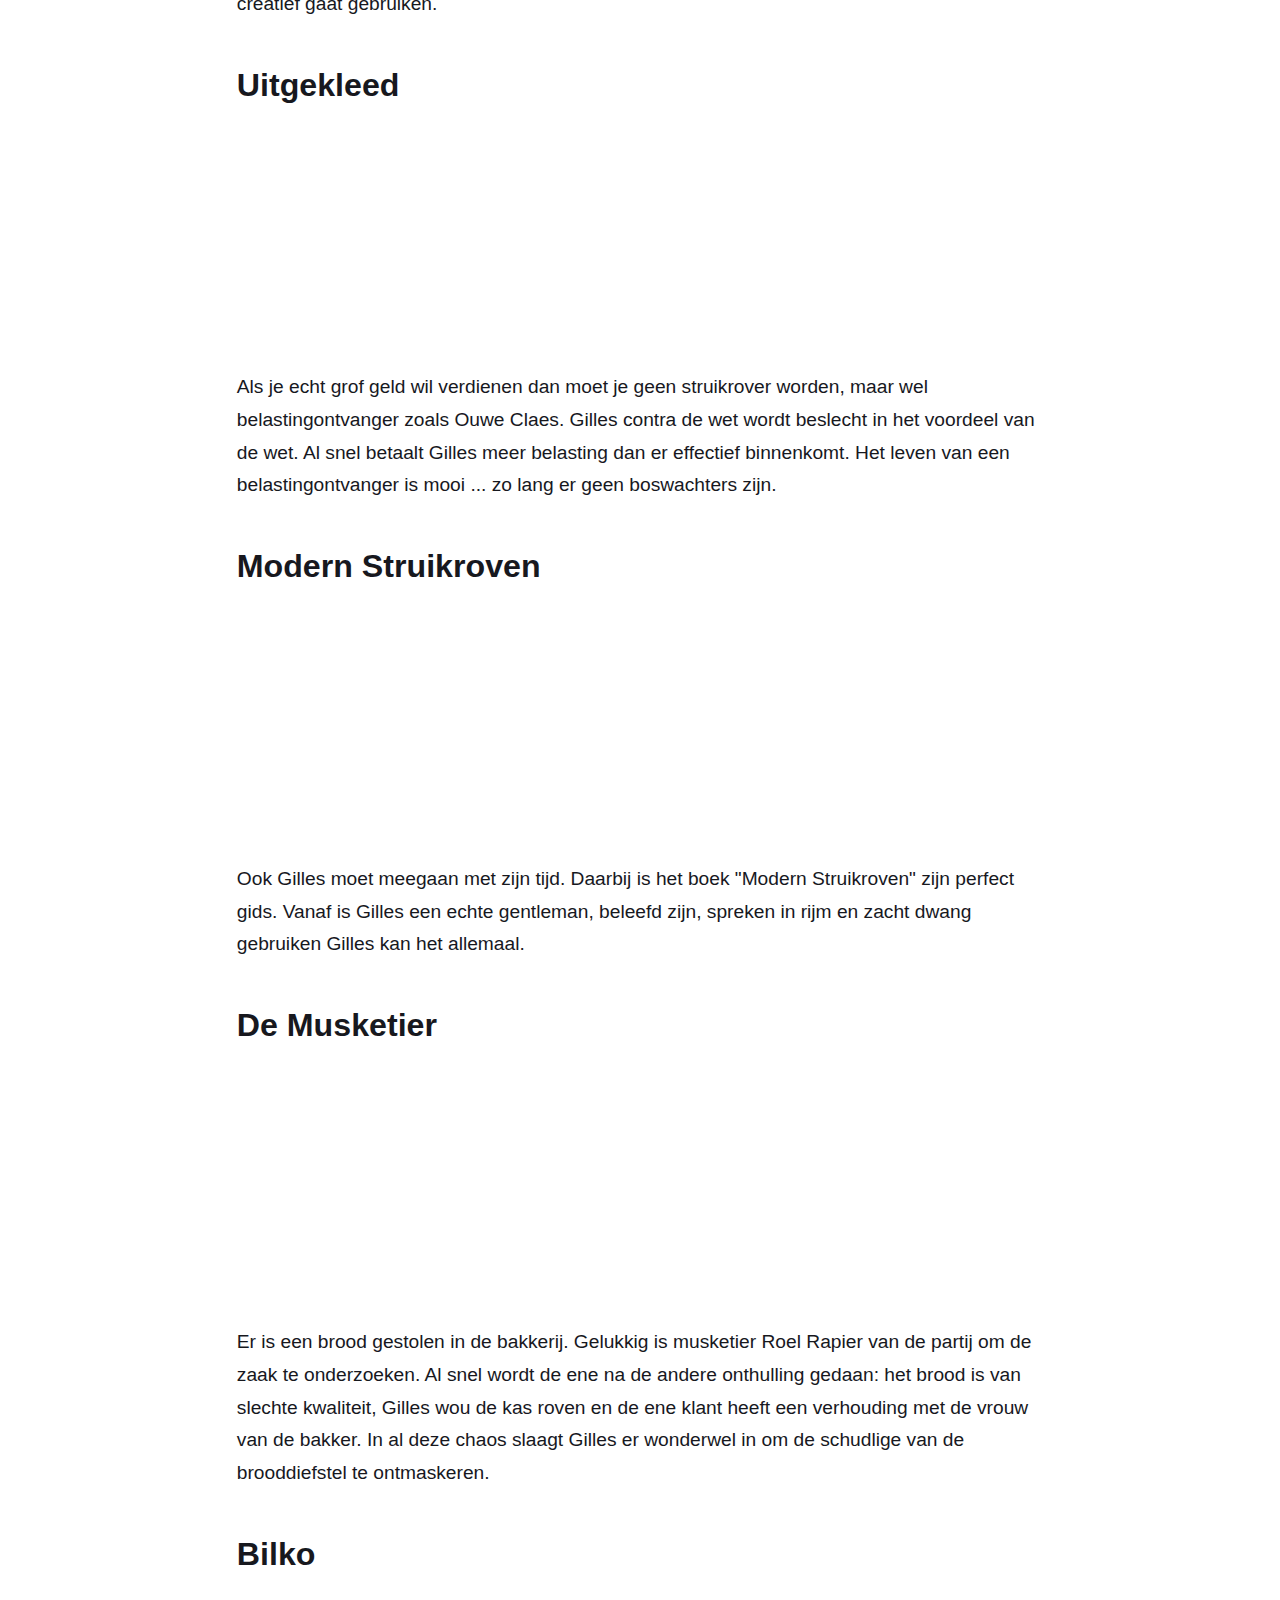
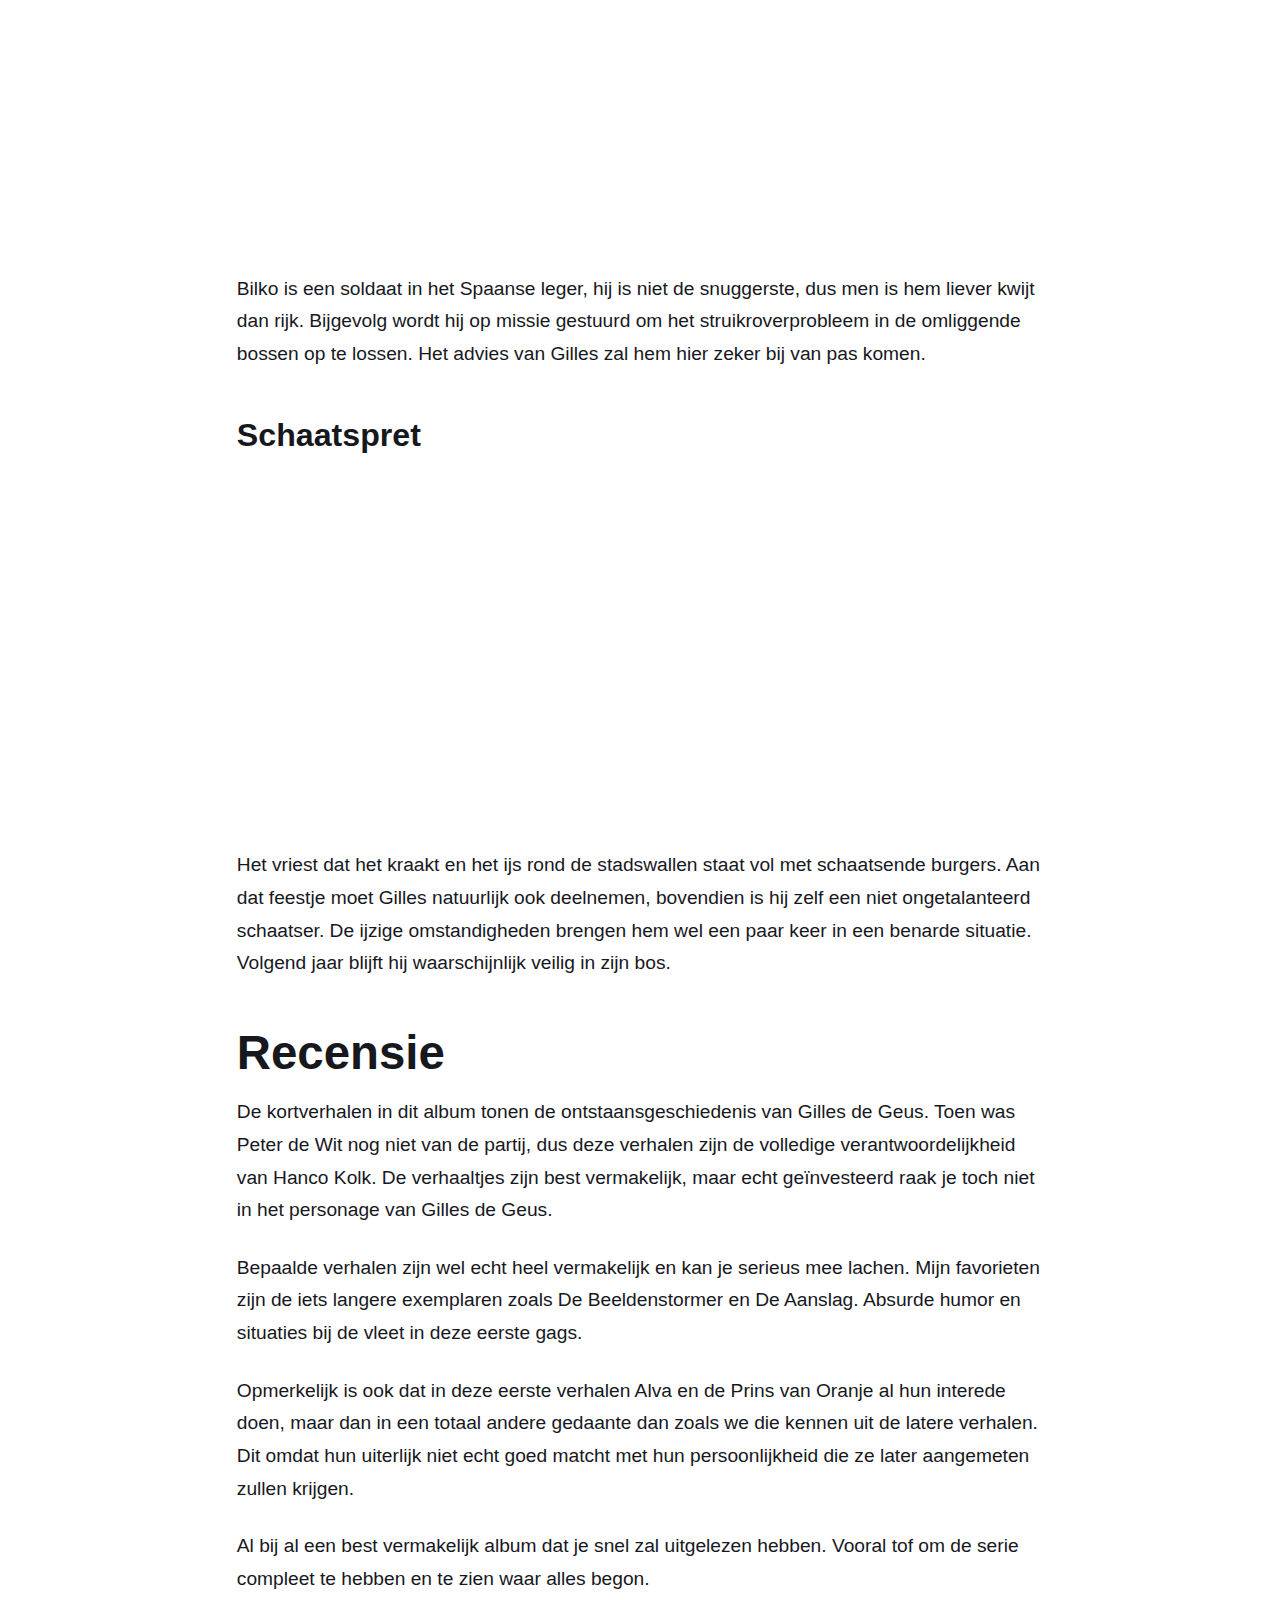
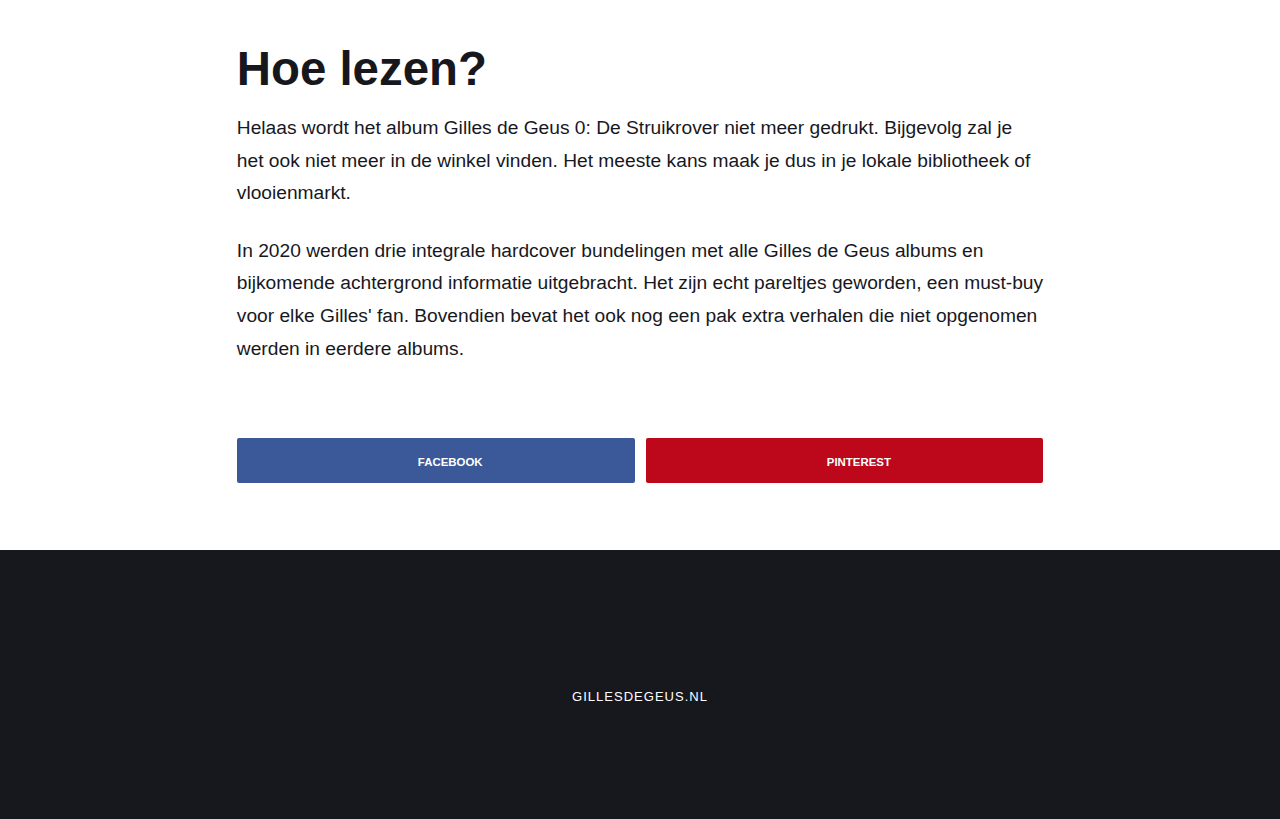
<file: de-struikrover/index.html>
<!DOCTYPE html><html lang="nl"><head><meta charset="utf-8"><meta http-equiv="X-UA-Compatible" content="IE=edge"><meta name="viewport" content="width=device-width,initial-scale=1"><title>Gilles de Geus 0: De Struikrover</title><meta name="description" content="In het stripalbum van Gilles de Geus: De Struikrover leren we Gilles voor het eerst kennen via korte gags en kleurrijke platen."><meta name="generator" content="Publii Open-Source CMS for Static Site"><link rel="canonical" href="https://louisdeconinck.github.io/gillesdegeusnl/de-struikrover/"><link rel="alternate" type="application/atom+xml" href="https://louisdeconinck.github.io/gillesdegeusnl/feed.xml"><link rel="alternate" type="application/json" href="https://louisdeconinck.github.io/gillesdegeusnl/feed.json"><meta property="og:title" content="De Struikrover"><meta property="og:site_name" content="Gilles de Geus - Humorstische avonturenstrip"><meta property="og:description" content="In het stripalbum van Gilles de Geus: De Struikrover leren we Gilles voor het eerst kennen via korte gags en kleurrijke platen."><meta property="og:url" content="https://louisdeconinck.github.io/gillesdegeusnl/de-struikrover/"><meta property="og:type" content="article"><link rel="shortcut icon" href="https://louisdeconinck.github.io/gillesdegeusnl/media/website/gilles-de-geus-favicon.png" type="image/png"><link rel="stylesheet" href="https://louisdeconinck.github.io/gillesdegeusnl/assets/css/style.css?v=29ff6662a8e3d53a8a4b2870c2cf509a"><script type="application/ld+json">{"@context":"http://schema.org","@type":"Article","mainEntityOfPage":{"@type":"WebPage","@id":"https://louisdeconinck.github.io/gillesdegeusnl/de-struikrover/"},"headline":"De Struikrover","datePublished":"2022-08-20T19:28","dateModified":"2022-08-23T21:27","description":"In het stripalbum van Gilles de Geus: De Struikrover leren we Gilles voor het eerst kennen via korte gags en kleurrijke platen.","author":{"@type":"Person","name":"Louis Deconinck","url":"https://louisdeconinck.github.io/gillesdegeusnl/author/louis-deconinck/"},"publisher":{"@type":"Organization","name":"Louis Deconinck"}}</script><script async src="https://pagead2.googlesyndication.com/pagead/js/adsbygoogle.js?client=ca-pub-4502537175914278" crossorigin="anonymous"></script></head><body><div class="site-container"><header class="top" id="js-header"><a class="logo" href="https://louisdeconinck.github.io/gillesdegeusnl/">Gilles de Geus</a><nav class="navbar js-navbar"><button class="navbar__toggle js-toggle" aria-label="Menu" aria-haspopup="true" aria-expanded="false"><span class="navbar__toggle-box"><span class="navbar__toggle-inner">Menu</span></span></button><ul class="navbar__menu"><li><a href="https://louisdeconinck.github.io/gillesdegeusnl/albums/" target="_self">Albums</a></li></ul></nav></header><main><article class="post"><div class="hero"><header class="hero__content"><div class="wrapper"><h1>De Struikrover</h1></div></header></div><div class="wrapper post__entry"><figure class="post__image post__image--right"><img loading="lazy" src="https://louisdeconinck.github.io/gillesdegeusnl/media/posts/1/gilles-de-geus-0-de-struikrover.jpg" sizes="100vw" srcset="https://louisdeconinck.github.io/gillesdegeusnl/media/posts/1/responsive/gilles-de-geus-0-de-struikrover-xs.jpg 300w, https://louisdeconinck.github.io/gillesdegeusnl/media/posts/1/responsive/gilles-de-geus-0-de-struikrover-sm.jpg 480w, https://louisdeconinck.github.io/gillesdegeusnl/media/posts/1/responsive/gilles-de-geus-0-de-struikrover-md.jpg 768w, https://louisdeconinck.github.io/gillesdegeusnl/media/posts/1/responsive/gilles-de-geus-0-de-struikrover-lg.jpg 1024w, https://louisdeconinck.github.io/gillesdegeusnl/media/posts/1/responsive/gilles-de-geus-0-de-struikrover-xl.jpg 1360w, https://louisdeconinck.github.io/gillesdegeusnl/media/posts/1/responsive/gilles-de-geus-0-de-struikrover-2xl.jpg 1600w" alt="Gilles de Geus 0: De Struikrover" width="298" height="400"></figure>Album nr. 0, De Struikrover werd gepubliceerd in 2001 en bevat een verzameling gags die niet eerder opgenomen waren in <a href="#non-existing-post-with-id-6">album nr. 1 De Spaanse Furie</a>. Deze gags verschenen eerder in het striptijdschrift Eppo tussen 1983 en 1984.<p></p><p>Het was een bewuste keuze om Gilles de Geus te introduceren tot striplezers via korte verhalen. Lange vervolgverhalen kunnen immers moeilijk zijn om in te pikken als je nog geen abonnee was van bij de start.</p><p>In totaal werden er 15 kortverhalen chronologisch opgenomen in dit album en volledig opnieuw ingekleurd. Dit was een selectie op een totaal van 23 verhalen die gepubliceerd waren in Eppo. De 8 verhalen die uit de boot vallen werden opgenomen in De Eerste Integrale.</p><p>Tijdens de eerste verhalen is Gilles nog een struikrover. Via allerhande snode plannetjes probeert hij onschuldige voorbijhangers en Spaanse soldaten van hun geld te verlossen. Jammer genoeg voor Gilles, verloopt dat niet steeds volgens plan.</p><p>In deze gags leren we de leefwereld van Gilles kennen en wordt de basis gelegd van het avontuur. Hoewel de lange avontuurlijke verhalen van Gilles de Geus echte meesterwerken zijn, kunnen deze verhaaltjes met hun hoge slapstickgehalte ook best bekoren.</p><h2>Details</h2><ul><li>Scenario: Peter de Wit &amp; Hanco Kolk</li><li>Tekeningen: Hanco Kolk</li><li>Kleuren: Studio D&amp;I</li><li>Uitgever(s): Silvester</li><li>Jaar: 2001</li><li>Pagina's: 48</li><li>Taal: Nederlands</li><li>Versies<ul><li>Hardcover - ISBN: 9058850242</li><li>Softcover - ISBN: 9058850234</li></ul></li></ul><h2>Verhalen</h2><h3>De Struikrover</h3><figure class="post__image"><img loading="lazy" src="https://louisdeconinck.github.io/gillesdegeusnl/media/posts/1/gilles-de-geus-0-de-struikrover-de-struikrover.jpg" sizes="100vw" srcset="https://louisdeconinck.github.io/gillesdegeusnl/media/posts/1/responsive/gilles-de-geus-0-de-struikrover-de-struikrover-xs.jpg 300w, https://louisdeconinck.github.io/gillesdegeusnl/media/posts/1/responsive/gilles-de-geus-0-de-struikrover-de-struikrover-sm.jpg 480w, https://louisdeconinck.github.io/gillesdegeusnl/media/posts/1/responsive/gilles-de-geus-0-de-struikrover-de-struikrover-md.jpg 768w, https://louisdeconinck.github.io/gillesdegeusnl/media/posts/1/responsive/gilles-de-geus-0-de-struikrover-de-struikrover-lg.jpg 1024w, https://louisdeconinck.github.io/gillesdegeusnl/media/posts/1/responsive/gilles-de-geus-0-de-struikrover-de-struikrover-xl.jpg 1360w, https://louisdeconinck.github.io/gillesdegeusnl/media/posts/1/responsive/gilles-de-geus-0-de-struikrover-de-struikrover-2xl.jpg 1600w" alt="Gilles de Geus 0: De Struikrover - De Struikrover" width="1360" height="377"></figure><p>Het eerste Gilles de Geus verhaal en tevens ook het eerste verhaal in dit album is genaamd: "De Struikrover". Een Spaanse soldaat vervoert een kist met daarin juwelen voor Alva. Gilles probeert om deze kist te veroveren. De kist is voorzien van allerhande technologisch hoogstaande snufjes op de inhoud ervan te beschermen. Die inhoud blijkt evenwel niet aan de verwachtingen van Gilles te voldoen.</p><h3>Brrrrr!</h3><figure class="post__image"><img loading="lazy" src="https://louisdeconinck.github.io/gillesdegeusnl/media/posts/1/gilles-de-geus-0-de-struikrover-brrrrr.jpg" sizes="100vw" srcset="https://louisdeconinck.github.io/gillesdegeusnl/media/posts/1/responsive/gilles-de-geus-0-de-struikrover-brrrrr-xs.jpg 300w, https://louisdeconinck.github.io/gillesdegeusnl/media/posts/1/responsive/gilles-de-geus-0-de-struikrover-brrrrr-sm.jpg 480w, https://louisdeconinck.github.io/gillesdegeusnl/media/posts/1/responsive/gilles-de-geus-0-de-struikrover-brrrrr-md.jpg 768w, https://louisdeconinck.github.io/gillesdegeusnl/media/posts/1/responsive/gilles-de-geus-0-de-struikrover-brrrrr-lg.jpg 1024w, https://louisdeconinck.github.io/gillesdegeusnl/media/posts/1/responsive/gilles-de-geus-0-de-struikrover-brrrrr-xl.jpg 1360w, https://louisdeconinck.github.io/gillesdegeusnl/media/posts/1/responsive/gilles-de-geus-0-de-struikrover-brrrrr-2xl.jpg 1600w" alt="Gilles de Geus 0: De Struikrover - Brrrrr!" width="1432" height="392"></figure><p>Gilles staat op uitkijk om zijn volgende klant te beroven. Het is echter putje winter en dat zorgt voor wat logistieke problemen als zo'n overval wat langer dan verwacht duurt. Gilles' oplossing zorgt ervoor dat de situatie van kwaad naar erger gaat.</p><h3>Heksenjacht</h3><figure class="post__image"><img loading="lazy" src="https://louisdeconinck.github.io/gillesdegeusnl/media/posts/1/gilles-de-geus-0-de-struikrover-heksenjacht.jpg" sizes="100vw" srcset="https://louisdeconinck.github.io/gillesdegeusnl/media/posts/1/responsive/gilles-de-geus-0-de-struikrover-heksenjacht-xs.jpg 300w, https://louisdeconinck.github.io/gillesdegeusnl/media/posts/1/responsive/gilles-de-geus-0-de-struikrover-heksenjacht-sm.jpg 480w, https://louisdeconinck.github.io/gillesdegeusnl/media/posts/1/responsive/gilles-de-geus-0-de-struikrover-heksenjacht-md.jpg 768w, https://louisdeconinck.github.io/gillesdegeusnl/media/posts/1/responsive/gilles-de-geus-0-de-struikrover-heksenjacht-lg.jpg 1024w, https://louisdeconinck.github.io/gillesdegeusnl/media/posts/1/responsive/gilles-de-geus-0-de-struikrover-heksenjacht-xl.jpg 1360w, https://louisdeconinck.github.io/gillesdegeusnl/media/posts/1/responsive/gilles-de-geus-0-de-struikrover-heksenjacht-2xl.jpg 1600w" alt="Gilles de Geus 0: De Struikrover - Heksenjacht" width="1428" height="384"></figure><p>Wanneer Gilles een knappe jongedame voorbij ziet lopen haalt hij meteen een charmeoffensief boven om haar te verleiden. Onderweg worden zij gevanggenomen want zij blijkt een heks te zijn. In de stad wacht hen een oneerlijk proces. Gilles blijft niet bij de pakken zitten en probeert het ene mislukte ontsnappingsplan na het andere.</p><h3>Zwaar Zwaard</h3><figure class="post__image"><img loading="lazy" src="https://louisdeconinck.github.io/gillesdegeusnl/media/posts/1/gilles-de-geus-0-de-struikrover-zwaar-zwaard.jpg" sizes="100vw" srcset="https://louisdeconinck.github.io/gillesdegeusnl/media/posts/1/responsive/gilles-de-geus-0-de-struikrover-zwaar-zwaard-xs.jpg 300w, https://louisdeconinck.github.io/gillesdegeusnl/media/posts/1/responsive/gilles-de-geus-0-de-struikrover-zwaar-zwaard-sm.jpg 480w, https://louisdeconinck.github.io/gillesdegeusnl/media/posts/1/responsive/gilles-de-geus-0-de-struikrover-zwaar-zwaard-md.jpg 768w, https://louisdeconinck.github.io/gillesdegeusnl/media/posts/1/responsive/gilles-de-geus-0-de-struikrover-zwaar-zwaard-lg.jpg 1024w, https://louisdeconinck.github.io/gillesdegeusnl/media/posts/1/responsive/gilles-de-geus-0-de-struikrover-zwaar-zwaard-xl.jpg 1360w, https://louisdeconinck.github.io/gillesdegeusnl/media/posts/1/responsive/gilles-de-geus-0-de-struikrover-zwaar-zwaard-2xl.jpg 1600w" alt="Gilles de Geus 0: De Struikrover - Zwaar Zwaard" width="1384" height="400"></figure><p>Om zijn overvallen te professioanliseren heeft Gilles een nieuw zwaard nodig. Dat blijkt een pak zwaarder uit te vallen dan verwacht. Al bij al niet zo praktisch voor overallen, maar voor iets anders dan net weer wel.</p><h3>Beeldenstorm</h3><figure class="post__image"><img loading="lazy" src="https://louisdeconinck.github.io/gillesdegeusnl/media/posts/1/gilles-de-geus-0-de-struikrover-beeldenstorm.jpg" sizes="100vw" srcset="https://louisdeconinck.github.io/gillesdegeusnl/media/posts/1/responsive/gilles-de-geus-0-de-struikrover-beeldenstorm-xs.jpg 300w, https://louisdeconinck.github.io/gillesdegeusnl/media/posts/1/responsive/gilles-de-geus-0-de-struikrover-beeldenstorm-sm.jpg 480w, https://louisdeconinck.github.io/gillesdegeusnl/media/posts/1/responsive/gilles-de-geus-0-de-struikrover-beeldenstorm-md.jpg 768w, https://louisdeconinck.github.io/gillesdegeusnl/media/posts/1/responsive/gilles-de-geus-0-de-struikrover-beeldenstorm-lg.jpg 1024w, https://louisdeconinck.github.io/gillesdegeusnl/media/posts/1/responsive/gilles-de-geus-0-de-struikrover-beeldenstorm-xl.jpg 1360w, https://louisdeconinck.github.io/gillesdegeusnl/media/posts/1/responsive/gilles-de-geus-0-de-struikrover-beeldenstorm-2xl.jpg 1600w" alt="Gilles de Geus 0: De Struikrover - Beeldenstorm" width="1424" height="396"></figure><p>Een beeldenstormer in Brussel slaat alle beelden op zijn weg kapot. Een probleem: hij is bijziend, dus zijn het niet enkel beelden die er moeten aan geloven. Gilles sluit een pact met de beeldenstormer om hem beelden aan te wijzen die gestormd kunnen worden. Door wat communicatieproblemen slaan Gilles en de beeldenstormer zich steeds in benardere situaties.</p><h3>Het Duel</h3><figure class="post__image"><img loading="lazy" src="https://louisdeconinck.github.io/gillesdegeusnl/media/posts/1/gilles-de-geus-0-de-struikrover-het-duel.jpg" sizes="100vw" srcset="https://louisdeconinck.github.io/gillesdegeusnl/media/posts/1/responsive/gilles-de-geus-0-de-struikrover-het-duel-xs.jpg 300w, https://louisdeconinck.github.io/gillesdegeusnl/media/posts/1/responsive/gilles-de-geus-0-de-struikrover-het-duel-sm.jpg 480w, https://louisdeconinck.github.io/gillesdegeusnl/media/posts/1/responsive/gilles-de-geus-0-de-struikrover-het-duel-md.jpg 768w, https://louisdeconinck.github.io/gillesdegeusnl/media/posts/1/responsive/gilles-de-geus-0-de-struikrover-het-duel-lg.jpg 1024w, https://louisdeconinck.github.io/gillesdegeusnl/media/posts/1/responsive/gilles-de-geus-0-de-struikrover-het-duel-xl.jpg 1360w, https://louisdeconinck.github.io/gillesdegeusnl/media/posts/1/responsive/gilles-de-geus-0-de-struikrover-het-duel-2xl.jpg 1600w" alt="Gilles de Geus 0: De Struikrover - Het Duel" width="1440" height="424"></figure><p>Nadat Gilles een medeklant in de herberg ferm beledigd heeft wordt hij uitgedaagd voor een duel. Het ziet er niet al te best uit, want die meneer blijkt een niet onverdienstelijk schermer te zijn. Met een creatieve oplossing weet Gilles de situatie te ontmijnen.</p><h3>Trommelaar</h3><figure class="post__image"><img loading="lazy" src="https://louisdeconinck.github.io/gillesdegeusnl/media/posts/1/gilles-de-geus-0-de-struikrover-trommelaar.jpg" sizes="100vw" srcset="https://louisdeconinck.github.io/gillesdegeusnl/media/posts/1/responsive/gilles-de-geus-0-de-struikrover-trommelaar-xs.jpg 300w, https://louisdeconinck.github.io/gillesdegeusnl/media/posts/1/responsive/gilles-de-geus-0-de-struikrover-trommelaar-sm.jpg 480w, https://louisdeconinck.github.io/gillesdegeusnl/media/posts/1/responsive/gilles-de-geus-0-de-struikrover-trommelaar-md.jpg 768w, https://louisdeconinck.github.io/gillesdegeusnl/media/posts/1/responsive/gilles-de-geus-0-de-struikrover-trommelaar-lg.jpg 1024w, https://louisdeconinck.github.io/gillesdegeusnl/media/posts/1/responsive/gilles-de-geus-0-de-struikrover-trommelaar-xl.jpg 1360w, https://louisdeconinck.github.io/gillesdegeusnl/media/posts/1/responsive/gilles-de-geus-0-de-struikrover-trommelaar-2xl.jpg 1600w" alt="Gilles de Geus 0: De Struikrover - Trommelaar" width="1426" height="368"></figure><p>Gilles begeleid de nieuwe tamboer naar het slagveld, als deze vervolgens deserteert zit er voor Gilles niets anders op dan om zijn plaats in te nemen. Klein probleempje, Gilles kan helemaal niet trommelen. Hij doet het zo slecht dat beide kampen zich verenigen tegen hem.</p><h3>Over de Brug</h3><figure class="post__image"><img loading="lazy" src="https://louisdeconinck.github.io/gillesdegeusnl/media/posts/1/gilles-de-geus-0-de-struikrover-over-de-brug.jpg" sizes="100vw" srcset="https://louisdeconinck.github.io/gillesdegeusnl/media/posts/1/responsive/gilles-de-geus-0-de-struikrover-over-de-brug-xs.jpg 300w, https://louisdeconinck.github.io/gillesdegeusnl/media/posts/1/responsive/gilles-de-geus-0-de-struikrover-over-de-brug-sm.jpg 480w, https://louisdeconinck.github.io/gillesdegeusnl/media/posts/1/responsive/gilles-de-geus-0-de-struikrover-over-de-brug-md.jpg 768w, https://louisdeconinck.github.io/gillesdegeusnl/media/posts/1/responsive/gilles-de-geus-0-de-struikrover-over-de-brug-lg.jpg 1024w, https://louisdeconinck.github.io/gillesdegeusnl/media/posts/1/responsive/gilles-de-geus-0-de-struikrover-over-de-brug-xl.jpg 1360w, https://louisdeconinck.github.io/gillesdegeusnl/media/posts/1/responsive/gilles-de-geus-0-de-struikrover-over-de-brug-2xl.jpg 1600w" alt="Gilles de Geus 0: De Struikrover - Over de Brug" width="1418" height="374"></figure><p>Gilles heeft een nieuw ingenieus plan, een omgebouwde brug om zijn overvallen te faciliteren. Enig probleem is dat zijn slachtoffers niet altijd rekening houden met de omstandigheden waaronder zijn uitvinding werkt. Voor overallen blijkt zijn brug niet zo interessant, maar op een andere manier is die net wel weer heel nuttig.</p><h3>De Aanslag</h3><figure class="post__image"><img loading="lazy" src="https://louisdeconinck.github.io/gillesdegeusnl/media/posts/1/gilles-de-geus-0-de-struikrover-de-aanslag.jpg" sizes="100vw" srcset="https://louisdeconinck.github.io/gillesdegeusnl/media/posts/1/responsive/gilles-de-geus-0-de-struikrover-de-aanslag-xs.jpg 300w, https://louisdeconinck.github.io/gillesdegeusnl/media/posts/1/responsive/gilles-de-geus-0-de-struikrover-de-aanslag-sm.jpg 480w, https://louisdeconinck.github.io/gillesdegeusnl/media/posts/1/responsive/gilles-de-geus-0-de-struikrover-de-aanslag-md.jpg 768w, https://louisdeconinck.github.io/gillesdegeusnl/media/posts/1/responsive/gilles-de-geus-0-de-struikrover-de-aanslag-lg.jpg 1024w, https://louisdeconinck.github.io/gillesdegeusnl/media/posts/1/responsive/gilles-de-geus-0-de-struikrover-de-aanslag-xl.jpg 1360w, https://louisdeconinck.github.io/gillesdegeusnl/media/posts/1/responsive/gilles-de-geus-0-de-struikrover-de-aanslag-2xl.jpg 1600w" alt="Gilles de Geus 0: De Struikrover - De Aanslag" width="1414" height="386"></figure><p>Wanneer Gilles zijn volgende aanslag beraamd in het rijke Vlissingen stoot hij op de prins. Samen smeden ze een complot waarbij Gilles een aanslag op de prins dient te plegen zodat deze niet naar Den Haag dient te gaan voor staatszaken. Een aanslag plegen op de prins is echter geen sinecure, waar een pak risico bij komt kijken. In de kroeg leert Gilles dat er voor hem al een pak Chinese vrijwilligers werden geselecteerd voor deze opdracht. Allemaal werden ze opeens ziek om hun verantwoordelijkheid te ontwijken.</p><h3>Overvaren</h3><figure class="post__image"><img loading="lazy" src="https://louisdeconinck.github.io/gillesdegeusnl/media/posts/1/gilles-de-geus-0-de-struikrover-overvaren.jpg" sizes="100vw" srcset="https://louisdeconinck.github.io/gillesdegeusnl/media/posts/1/responsive/gilles-de-geus-0-de-struikrover-overvaren-xs.jpg 300w, https://louisdeconinck.github.io/gillesdegeusnl/media/posts/1/responsive/gilles-de-geus-0-de-struikrover-overvaren-sm.jpg 480w, https://louisdeconinck.github.io/gillesdegeusnl/media/posts/1/responsive/gilles-de-geus-0-de-struikrover-overvaren-md.jpg 768w, https://louisdeconinck.github.io/gillesdegeusnl/media/posts/1/responsive/gilles-de-geus-0-de-struikrover-overvaren-lg.jpg 1024w, https://louisdeconinck.github.io/gillesdegeusnl/media/posts/1/responsive/gilles-de-geus-0-de-struikrover-overvaren-xl.jpg 1360w, https://louisdeconinck.github.io/gillesdegeusnl/media/posts/1/responsive/gilles-de-geus-0-de-struikrover-overvaren-2xl.jpg 1600w" alt="Gilles de Geus 0: De Struikrover - Overvaren" width="1398" height="410"></figure><p>Gilles heeft een nieuwe aankoop gedaan. Een paard. Niet zomaar een paard, een wandelpaard. Wanneer Gilles de rivier wenst over te steken wordt hij afgewezen door de schipper. Wat Gilles ook mag proberen hij heeft geen succes ... tot hij zijn nieuwe metgezel creatief gaat gebruiken.</p><h3>Uitgekleed</h3><figure class="post__image"><img loading="lazy" src="https://louisdeconinck.github.io/gillesdegeusnl/media/posts/1/gilles-de-geus-0-de-struikrover-uitgekleed.jpg" sizes="100vw" srcset="https://louisdeconinck.github.io/gillesdegeusnl/media/posts/1/responsive/gilles-de-geus-0-de-struikrover-uitgekleed-xs.jpg 300w, https://louisdeconinck.github.io/gillesdegeusnl/media/posts/1/responsive/gilles-de-geus-0-de-struikrover-uitgekleed-sm.jpg 480w, https://louisdeconinck.github.io/gillesdegeusnl/media/posts/1/responsive/gilles-de-geus-0-de-struikrover-uitgekleed-md.jpg 768w, https://louisdeconinck.github.io/gillesdegeusnl/media/posts/1/responsive/gilles-de-geus-0-de-struikrover-uitgekleed-lg.jpg 1024w, https://louisdeconinck.github.io/gillesdegeusnl/media/posts/1/responsive/gilles-de-geus-0-de-struikrover-uitgekleed-xl.jpg 1360w, https://louisdeconinck.github.io/gillesdegeusnl/media/posts/1/responsive/gilles-de-geus-0-de-struikrover-uitgekleed-2xl.jpg 1600w" alt="Gilles de Geus 0: De Struikrover - Uitgekleed" width="1395" height="394"></figure><p>Als je echt grof geld wil verdienen dan moet je geen struikrover worden, maar wel belastingontvanger zoals Ouwe Claes. Gilles contra de wet wordt beslecht in het voordeel van de wet. Al snel betaalt Gilles meer belasting dan er effectief binnenkomt. Het leven van een belastingontvanger is mooi ... zo lang er geen boswachters zijn.</p><h3>Modern Struikroven</h3><figure class="post__image"><img loading="lazy" src="https://louisdeconinck.github.io/gillesdegeusnl/media/posts/1/gilles-de-geus-0-de-struikrover-modern-struikroven.jpg" sizes="100vw" srcset="https://louisdeconinck.github.io/gillesdegeusnl/media/posts/1/responsive/gilles-de-geus-0-de-struikrover-modern-struikroven-xs.jpg 300w, https://louisdeconinck.github.io/gillesdegeusnl/media/posts/1/responsive/gilles-de-geus-0-de-struikrover-modern-struikroven-sm.jpg 480w, https://louisdeconinck.github.io/gillesdegeusnl/media/posts/1/responsive/gilles-de-geus-0-de-struikrover-modern-struikroven-md.jpg 768w, https://louisdeconinck.github.io/gillesdegeusnl/media/posts/1/responsive/gilles-de-geus-0-de-struikrover-modern-struikroven-lg.jpg 1024w, https://louisdeconinck.github.io/gillesdegeusnl/media/posts/1/responsive/gilles-de-geus-0-de-struikrover-modern-struikroven-xl.jpg 1360w, https://louisdeconinck.github.io/gillesdegeusnl/media/posts/1/responsive/gilles-de-geus-0-de-struikrover-modern-struikroven-2xl.jpg 1600w" alt="Gilles de Geus 0: De Struikrover - Modern Struikroven" width="1368" height="404"></figure><p>Ook Gilles moet meegaan met zijn tijd. Daarbij is het boek "Modern Struikroven" zijn perfect gids. Vanaf is Gilles een echte gentleman, beleefd zijn, spreken in rijm en zacht dwang gebruiken Gilles kan het allemaal.</p><h3>De Musketier</h3><figure class="post__image"><img loading="lazy" src="https://louisdeconinck.github.io/gillesdegeusnl/media/posts/1/gilles-de-geus-0-de-struikrover-de-musketier.jpg" sizes="100vw" srcset="https://louisdeconinck.github.io/gillesdegeusnl/media/posts/1/responsive/gilles-de-geus-0-de-struikrover-de-musketier-xs.jpg 300w, https://louisdeconinck.github.io/gillesdegeusnl/media/posts/1/responsive/gilles-de-geus-0-de-struikrover-de-musketier-sm.jpg 480w, https://louisdeconinck.github.io/gillesdegeusnl/media/posts/1/responsive/gilles-de-geus-0-de-struikrover-de-musketier-md.jpg 768w, https://louisdeconinck.github.io/gillesdegeusnl/media/posts/1/responsive/gilles-de-geus-0-de-struikrover-de-musketier-lg.jpg 1024w, https://louisdeconinck.github.io/gillesdegeusnl/media/posts/1/responsive/gilles-de-geus-0-de-struikrover-de-musketier-xl.jpg 1360w, https://louisdeconinck.github.io/gillesdegeusnl/media/posts/1/responsive/gilles-de-geus-0-de-struikrover-de-musketier-2xl.jpg 1600w" alt="Gilles de Geus 0: De Struikrover - De Musketier" width="1364" height="410"></figure><p>Er is een brood gestolen in de bakkerij. Gelukkig is musketier Roel Rapier van de partij om de zaak te onderzoeken. Al snel wordt de ene na de andere onthulling gedaan: het brood is van slechte kwaliteit, Gilles wou de kas roven en de ene klant heeft een verhouding met de vrouw van de bakker. In al deze chaos slaagt Gilles er wonderwel in om de schudlige van de brooddiefstel te ontmaskeren.</p><h3>Bilko</h3><figure class="post__image"><img loading="lazy" src="https://louisdeconinck.github.io/gillesdegeusnl/media/posts/1/gilles-de-geus-0-de-struikrover-bilko.jpg" sizes="100vw" srcset="https://louisdeconinck.github.io/gillesdegeusnl/media/posts/1/responsive/gilles-de-geus-0-de-struikrover-bilko-xs.jpg 300w, https://louisdeconinck.github.io/gillesdegeusnl/media/posts/1/responsive/gilles-de-geus-0-de-struikrover-bilko-sm.jpg 480w, https://louisdeconinck.github.io/gillesdegeusnl/media/posts/1/responsive/gilles-de-geus-0-de-struikrover-bilko-md.jpg 768w, https://louisdeconinck.github.io/gillesdegeusnl/media/posts/1/responsive/gilles-de-geus-0-de-struikrover-bilko-lg.jpg 1024w, https://louisdeconinck.github.io/gillesdegeusnl/media/posts/1/responsive/gilles-de-geus-0-de-struikrover-bilko-xl.jpg 1360w, https://louisdeconinck.github.io/gillesdegeusnl/media/posts/1/responsive/gilles-de-geus-0-de-struikrover-bilko-2xl.jpg 1600w" alt="Gilles de Geus 0: De Struikrover - Bilko" width="1426" height="460"></figure><p>Bilko is een soldaat in het Spaanse leger, hij is niet de snuggerste, dus men is hem liever kwijt dan rijk. Bijgevolg wordt hij op missie gestuurd om het struikroverprobleem in de omliggende bossen op te lossen. Het advies van Gilles zal hem hier zeker bij van pas komen.</p><h3>Schaatspret</h3><figure class="post__image"><img loading="lazy" src="https://louisdeconinck.github.io/gillesdegeusnl/media/posts/1/gilles-de-geus-0-de-struikrover-schaatspret.jpg" sizes="100vw" srcset="https://louisdeconinck.github.io/gillesdegeusnl/media/posts/1/responsive/gilles-de-geus-0-de-struikrover-schaatspret-xs.jpg 300w, https://louisdeconinck.github.io/gillesdegeusnl/media/posts/1/responsive/gilles-de-geus-0-de-struikrover-schaatspret-sm.jpg 480w, https://louisdeconinck.github.io/gillesdegeusnl/media/posts/1/responsive/gilles-de-geus-0-de-struikrover-schaatspret-md.jpg 768w, https://louisdeconinck.github.io/gillesdegeusnl/media/posts/1/responsive/gilles-de-geus-0-de-struikrover-schaatspret-lg.jpg 1024w, https://louisdeconinck.github.io/gillesdegeusnl/media/posts/1/responsive/gilles-de-geus-0-de-struikrover-schaatspret-xl.jpg 1360w, https://louisdeconinck.github.io/gillesdegeusnl/media/posts/1/responsive/gilles-de-geus-0-de-struikrover-schaatspret-2xl.jpg 1600w" alt="Gilles de Geus 0: De Struikrover - Schaatspret" width="1338" height="590"></figure><p>Het vriest dat het kraakt en het ijs rond de stadswallen staat vol met schaatsende burgers. Aan dat feestje moet Gilles natuurlijk ook deelnemen, bovendien is hij zelf een niet ongetalanteerd schaatser. De ijzige omstandigheden brengen hem wel een paar keer in een benarde situatie. Volgend jaar blijft hij waarschijnlijk veilig in zijn bos.</p><h2>Recensie</h2><p>De kortverhalen in dit album tonen de ontstaansgeschiedenis van Gilles de Geus. Toen was Peter de Wit nog niet van de partij, dus deze verhalen zijn de volledige verantwoordelijkheid van Hanco Kolk. De verhaaltjes zijn best vermakelijk, maar echt geïnvesteerd raak je toch niet in het personage van Gilles de Geus. </p><p>Bepaalde verhalen zijn wel echt heel vermakelijk en kan je serieus mee lachen. Mijn favorieten zijn de iets langere exemplaren zoals De Beeldenstormer en De Aanslag. Absurde humor en situaties bij de vleet in deze eerste gags.</p><p>Opmerkelijk is ook dat in deze eerste verhalen Alva en de Prins van Oranje al hun interede doen, maar dan in een totaal andere gedaante dan zoals we die kennen uit de latere verhalen. Dit omdat hun uiterlijk niet echt goed matcht met hun persoonlijkheid die ze later aangemeten zullen krijgen.</p><p>Al bij al een best vermakelijk album dat je snel zal uitgelezen hebben. Vooral tof om de serie compleet te hebben en te zien waar alles begon.</p><h2>Hoe lezen?</h2><p>Helaas wordt het album Gilles de Geus 0: De Struikrover niet meer gedrukt. Bijgevolg zal je het ook niet meer in de winkel vinden. Het meeste kans maak je dus in je lokale bibliotheek of vlooienmarkt.</p><p>In 2020 werden drie integrale hardcover bundelingen met alle Gilles de Geus albums en bijkomende achtergrond informatie uitgebracht. Het zijn echt pareltjes geworden, een must-buy voor elke Gilles' fan. Bovendien bevat het ook nog een pak extra verhalen die niet opgenomen werden in eerdere albums.</p></div><footer class="wrapper post__footer"><div class="post__share"><a href="https://www.facebook.com/sharer/sharer.php?u=https%3A%2F%2Flouisdeconinck.github.io%2Fgillesdegeusnl%2Fde-struikrover%2F" class="js-share facebook" rel="nofollow noopener noreferrer"><svg class="icon" aria-hidden="true" focusable="false"><use xlink:href="https://louisdeconinck.github.io/gillesdegeusnl/assets/svg/svg-map.svg#facebook"/></svg> <span>Facebook</span> </a><a href="https://pinterest.com/pin/create/button/?url=https%3A%2F%2Flouisdeconinck.github.io%2Fgillesdegeusnl%2Fde-struikrover%2F&amp;media=undefined&amp;description=De%20Struikrover" class="js-share pinterest" rel="nofollow noopener noreferrer"><svg class="icon" aria-hidden="true" focusable="false"><use xlink:href="https://louisdeconinck.github.io/gillesdegeusnl/assets/svg/svg-map.svg#pinterest"/></svg> <span>Pinterest</span></a></div></footer></article><div class="post__comments"><div class="wrapper"></div></div></main><footer class="footer"><div class="footer__copyright"><p>GillesdeGeus.nl</p></div><button onclick="backToTopFunction()" id="backToTop" class="footer__bttop" aria-label="Back to top" title="Back to top"><svg><use xlink:href="https://louisdeconinck.github.io/gillesdegeusnl/assets/svg/svg-map.svg#toparrow"/></svg></button></footer></div><script defer="defer" src="https://louisdeconinck.github.io/gillesdegeusnl/assets/js/scripts.min.js?v=f47c11534595205f20935f0db2a62a85"></script><script>window.publiiThemeMenuConfig={mobileMenuMode:'sidebar',animationSpeed:300,submenuWidth: 'auto',doubleClickTime:500,mobileMenuExpandableSubmenus:true,relatedContainerForOverlayMenuSelector:'.top'};</script><script>var images = document.querySelectorAll('img[loading]');

        for (var i = 0; i < images.length; i++) {
            if (images[i].complete) {
                images[i].classList.add('is-loaded');
            } else {
                images[i].addEventListener('load', function () {
                    this.classList.add('is-loaded');
                }, false);
            }
        }</script></body></html>
</file>
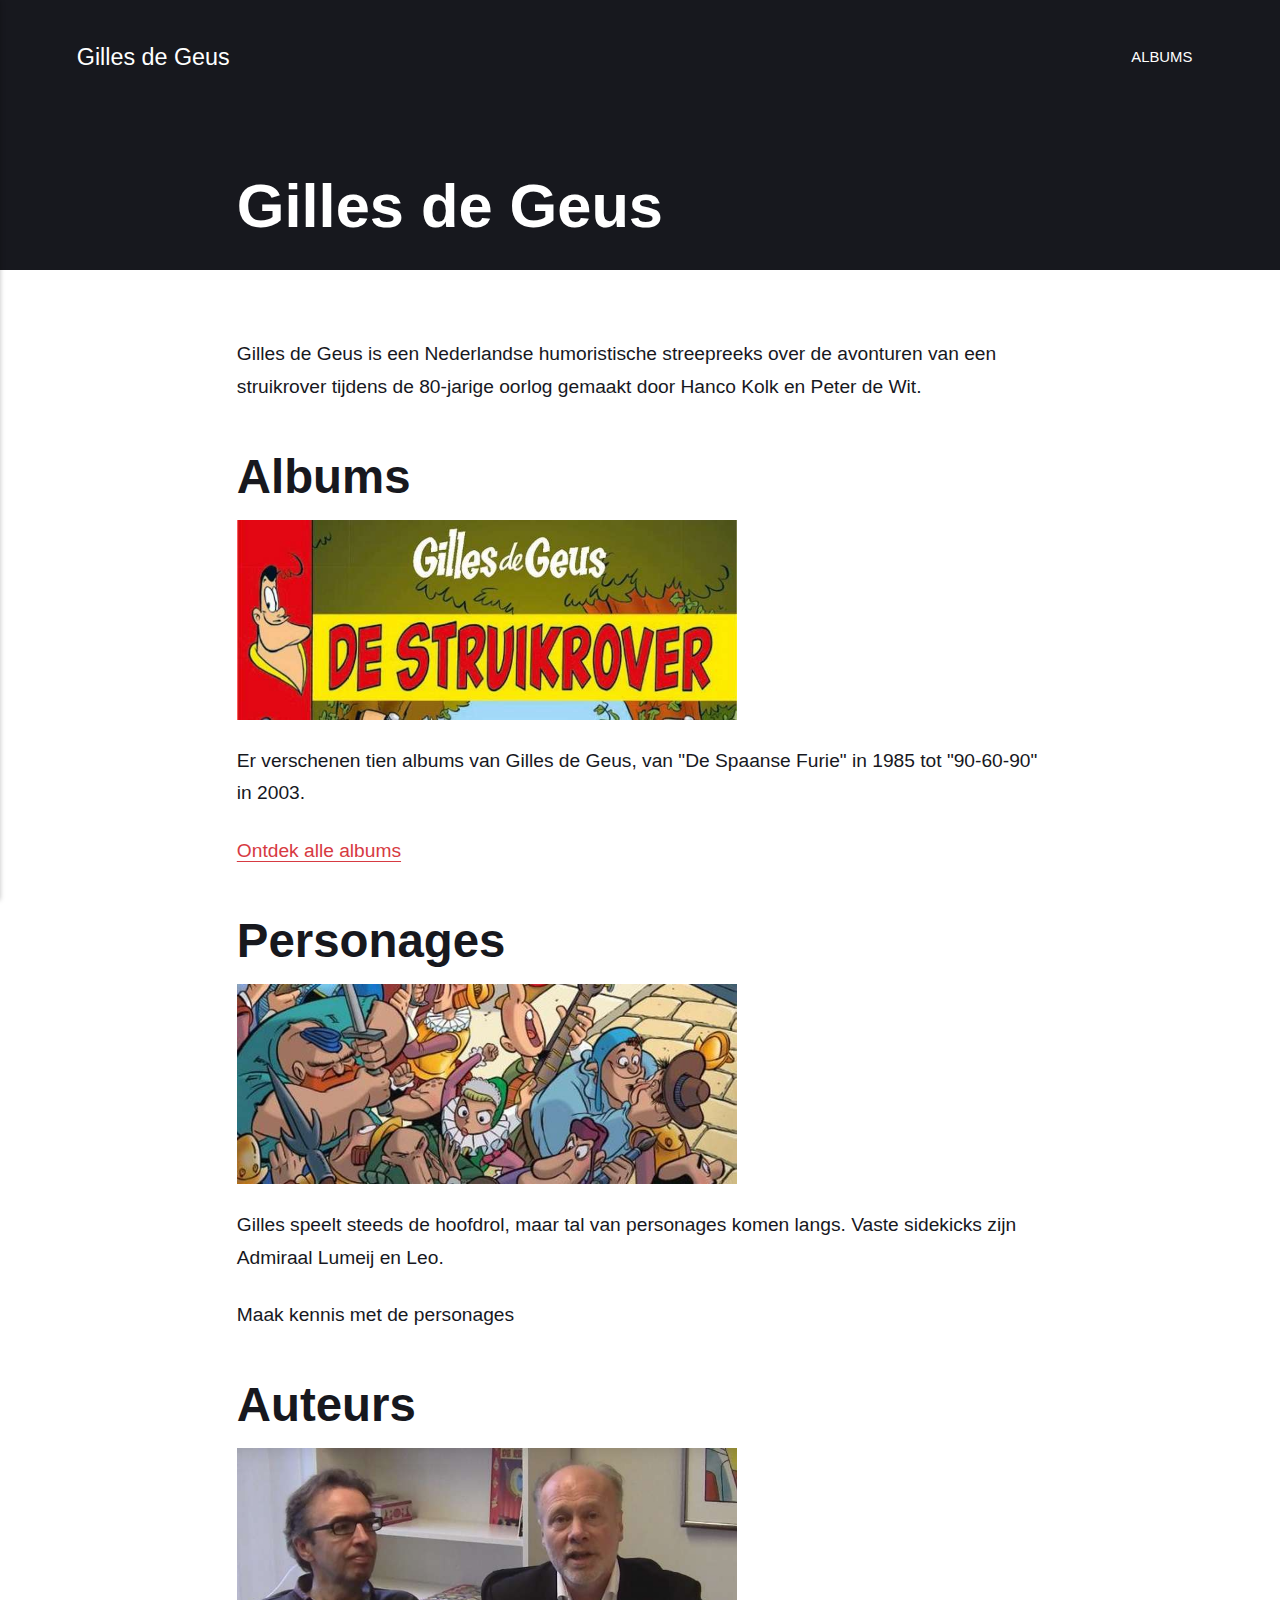
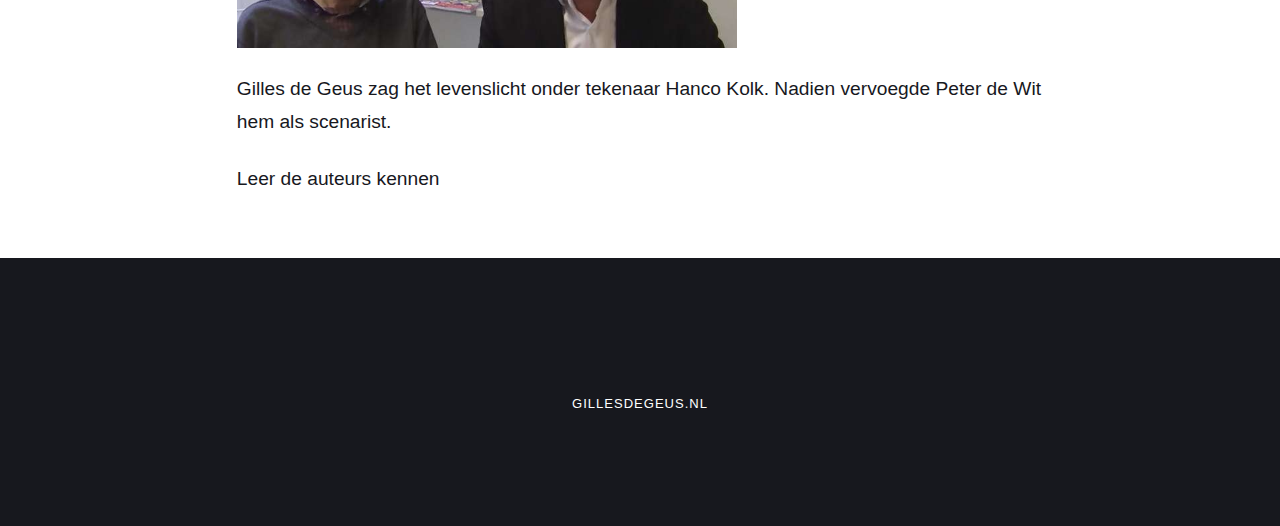
<file: gilles-de-geus/index.html>
<!DOCTYPE html><html lang="nl"><head><meta charset="utf-8"><meta http-equiv="X-UA-Compatible" content="IE=edge"><meta name="viewport" content="width=device-width,initial-scale=1"><title>Gilles de Geus - Humorstische avonturenstrip</title><meta name="robots" content="noindex, follow"><meta name="generator" content="Publii Open-Source CMS for Static Site"><link rel="alternate" type="application/atom+xml" href="https://louisdeconinck.github.io/gillesdegeusnl/feed.xml"><link rel="alternate" type="application/json" href="https://louisdeconinck.github.io/gillesdegeusnl/feed.json"><meta property="og:title" content="Gilles de Geus"><meta property="og:site_name" content="Gilles de Geus - Humorstische avonturenstrip"><meta property="og:description" content="Gilles de Geus is een humoristische Nederlandstalige avonturenstrip tijdens de tachtigjarige oorlog gemaakt door Hanco Kolk en Peter De Wit."><meta property="og:url" content="https://louisdeconinck.github.io/gillesdegeusnl/gilles-de-geus/"><meta property="og:type" content="article"><link rel="shortcut icon" href="https://louisdeconinck.github.io/gillesdegeusnl/media/website/gilles-de-geus-favicon.png" type="image/png"><link rel="stylesheet" href="https://louisdeconinck.github.io/gillesdegeusnl/assets/css/style.css?v=29ff6662a8e3d53a8a4b2870c2cf509a"><script type="application/ld+json">{"@context":"http://schema.org","@type":"Article","mainEntityOfPage":{"@type":"WebPage","@id":"https://louisdeconinck.github.io/gillesdegeusnl/gilles-de-geus/"},"headline":"Gilles de Geus","datePublished":"2022-08-20T20:37","dateModified":"2022-08-22T22:01","description":"Gilles de Geus is een humoristische Nederlandstalige avonturenstrip tijdens de tachtigjarige oorlog gemaakt door Hanco Kolk en Peter De Wit.","author":{"@type":"Person","name":"Louis Deconinck","url":"https://louisdeconinck.github.io/gillesdegeusnl/author/louis-deconinck/"},"publisher":{"@type":"Organization","name":"Louis Deconinck"}}</script><script async src="https://pagead2.googlesyndication.com/pagead/js/adsbygoogle.js?client=ca-pub-4502537175914278" crossorigin="anonymous"></script></head><body><div class="site-container"><header class="top" id="js-header"><a class="logo" href="https://louisdeconinck.github.io/gillesdegeusnl/">Gilles de Geus</a><nav class="navbar js-navbar"><button class="navbar__toggle js-toggle" aria-label="Menu" aria-haspopup="true" aria-expanded="false"><span class="navbar__toggle-box"><span class="navbar__toggle-inner">Menu</span></span></button><ul class="navbar__menu"><li><a href="https://louisdeconinck.github.io/gillesdegeusnl/albums/" target="_self">Albums</a></li></ul></nav></header><main><article class="post"><div class="hero"><header class="hero__content"><div class="wrapper"><h1>Gilles de Geus</h1></div></header></div><div class="wrapper post__entry"><p>Gilles de Geus is een Nederlandse humoristische streepreeks over de avonturen van een struikrover tijdens de 80-jarige oorlog gemaakt door Hanco Kolk en Peter de Wit.</p><p><script async="" src="https://pagead2.googlesyndication.com/pagead/js/adsbygoogle.js?client=ca-pub-4502537175914278" crossorigin="anonymous"></script></p><p><ins class="adsbygoogle" style="display: block;" data-ad-client="ca-pub-4502537175914278" data-ad-slot="6845172737" data-ad-format="auto" data-full-width-responsive="true"></ins><script>(adsbygoogle = window.adsbygoogle || []).push({});</script></p><h2>Albums</h2><figure class="post__image"><img loading="lazy" src="https://louisdeconinck.github.io/gillesdegeusnl/media/posts/2/gilles-de-geus-albums.jpg" sizes="100vw" srcset="https://louisdeconinck.github.io/gillesdegeusnl/media/posts/2/responsive/gilles-de-geus-albums-xs.jpg 300w, https://louisdeconinck.github.io/gillesdegeusnl/media/posts/2/responsive/gilles-de-geus-albums-sm.jpg 480w, https://louisdeconinck.github.io/gillesdegeusnl/media/posts/2/responsive/gilles-de-geus-albums-md.jpg 768w, https://louisdeconinck.github.io/gillesdegeusnl/media/posts/2/responsive/gilles-de-geus-albums-lg.jpg 1024w, https://louisdeconinck.github.io/gillesdegeusnl/media/posts/2/responsive/gilles-de-geus-albums-xl.jpg 1360w, https://louisdeconinck.github.io/gillesdegeusnl/media/posts/2/responsive/gilles-de-geus-albums-2xl.jpg 1600w" alt="Gilles de Geus albums" width="500" height="200"></figure><p>Er verschenen tien albums van Gilles de Geus, van "De Spaanse Furie" in 1985 tot "90-60-90" in 2003.</p><p><a href="https://louisdeconinck.github.io/gillesdegeusnl/albums/">Ontdek alle albums</a></p><h2>Personages</h2><figure class="post__image"><img loading="lazy" src="https://louisdeconinck.github.io/gillesdegeusnl/media/posts/2/gilles-de-geus-personages.jpg" sizes="100vw" srcset="https://louisdeconinck.github.io/gillesdegeusnl/media/posts/2/responsive/gilles-de-geus-personages-xs.jpg 300w, https://louisdeconinck.github.io/gillesdegeusnl/media/posts/2/responsive/gilles-de-geus-personages-sm.jpg 480w, https://louisdeconinck.github.io/gillesdegeusnl/media/posts/2/responsive/gilles-de-geus-personages-md.jpg 768w, https://louisdeconinck.github.io/gillesdegeusnl/media/posts/2/responsive/gilles-de-geus-personages-lg.jpg 1024w, https://louisdeconinck.github.io/gillesdegeusnl/media/posts/2/responsive/gilles-de-geus-personages-xl.jpg 1360w, https://louisdeconinck.github.io/gillesdegeusnl/media/posts/2/responsive/gilles-de-geus-personages-2xl.jpg 1600w" alt="Gilles de Geus personages" width="500" height="200"></figure><p>Gilles speelt steeds de hoofdrol, maar tal van personages komen langs. Vaste sidekicks zijn Admiraal Lumeij en Leo.</p><p class="align-left">Maak kennis met de personages</p><h2>Auteurs</h2><figure class="post__image"><img loading="lazy" src="https://louisdeconinck.github.io/gillesdegeusnl/media/posts/2/peter-de-wit-hanco-kolk.jpg" sizes="100vw" srcset="https://louisdeconinck.github.io/gillesdegeusnl/media/posts/2/responsive/peter-de-wit-hanco-kolk-xs.jpg 300w, https://louisdeconinck.github.io/gillesdegeusnl/media/posts/2/responsive/peter-de-wit-hanco-kolk-sm.jpg 480w, https://louisdeconinck.github.io/gillesdegeusnl/media/posts/2/responsive/peter-de-wit-hanco-kolk-md.jpg 768w, https://louisdeconinck.github.io/gillesdegeusnl/media/posts/2/responsive/peter-de-wit-hanco-kolk-lg.jpg 1024w, https://louisdeconinck.github.io/gillesdegeusnl/media/posts/2/responsive/peter-de-wit-hanco-kolk-xl.jpg 1360w, https://louisdeconinck.github.io/gillesdegeusnl/media/posts/2/responsive/peter-de-wit-hanco-kolk-2xl.jpg 1600w" alt="Peter de Wit en Hanco Kolk" width="500" height="200"></figure><p>Gilles de Geus zag het levenslicht onder tekenaar Hanco Kolk. Nadien vervoegde Peter de Wit hem als scenarist.</p><p>Leer de auteurs kennen</p></div></article></main><footer class="footer"><div class="footer__copyright"><p>GillesdeGeus.nl</p></div><button onclick="backToTopFunction()" id="backToTop" class="footer__bttop" aria-label="Back to top" title="Back to top"><svg><use xlink:href="https://louisdeconinck.github.io/gillesdegeusnl/assets/svg/svg-map.svg#toparrow"/></svg></button></footer></div><script defer="defer" src="https://louisdeconinck.github.io/gillesdegeusnl/assets/js/scripts.min.js?v=f47c11534595205f20935f0db2a62a85"></script><script>window.publiiThemeMenuConfig={mobileMenuMode:'sidebar',animationSpeed:300,submenuWidth: 'auto',doubleClickTime:500,mobileMenuExpandableSubmenus:true,relatedContainerForOverlayMenuSelector:'.top'};</script><script>var images = document.querySelectorAll('img[loading]');

        for (var i = 0; i < images.length; i++) {
            if (images[i].complete) {
                images[i].classList.add('is-loaded');
            } else {
                images[i].addEventListener('load', function () {
                    this.classList.add('is-loaded');
                }, false);
            }
        }</script></body></html>
</file>
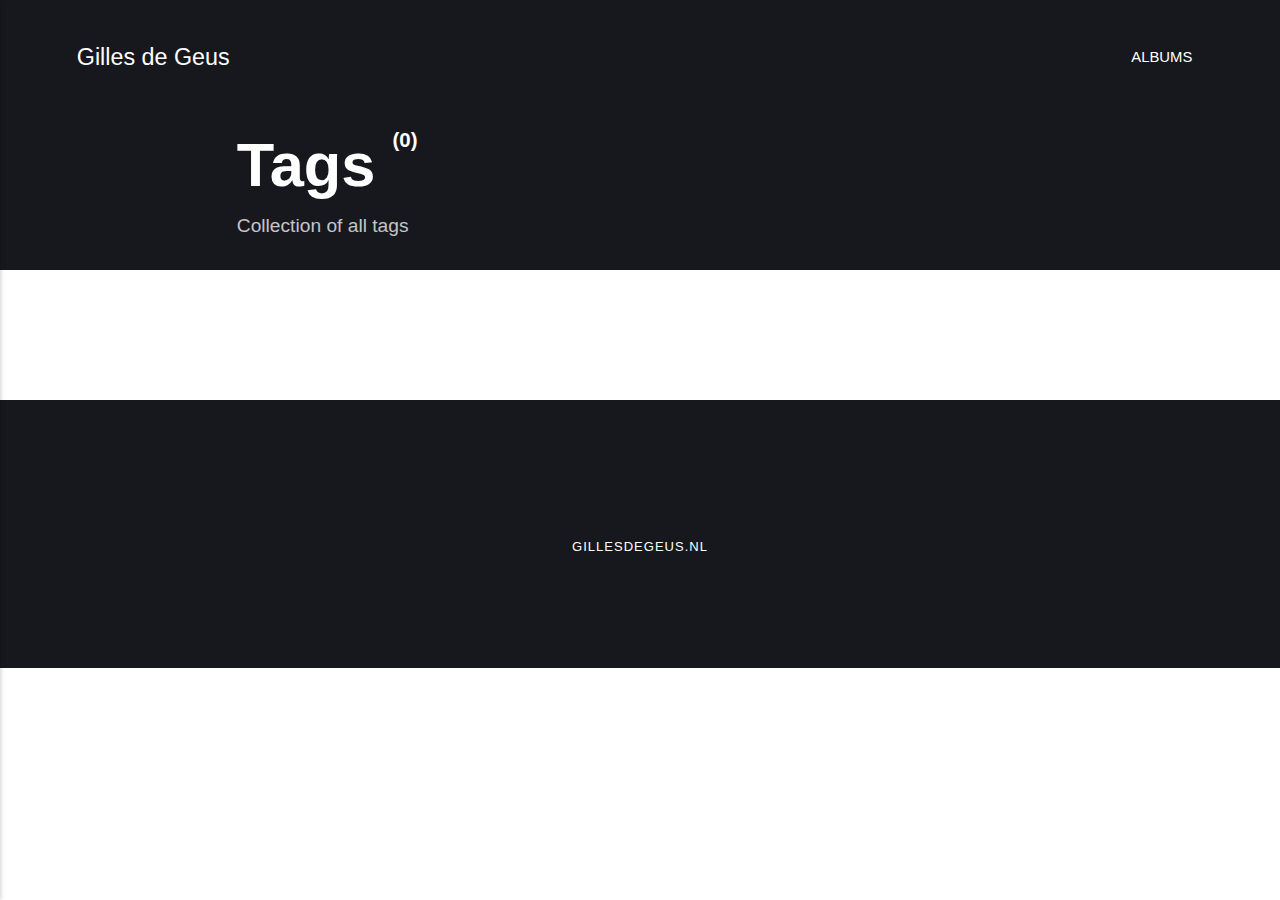
<file: tag/index.html>
<!DOCTYPE html><html lang="nl"><head><meta charset="utf-8"><meta http-equiv="X-UA-Compatible" content="IE=edge"><meta name="viewport" content="width=device-width,initial-scale=1"><title>All tags - Gilles de Geus</title><meta name="robots" content="noindex, follow"><meta name="generator" content="Publii Open-Source CMS for Static Site"><link rel="alternate" type="application/atom+xml" href="https://louisdeconinck.github.io/gillesdegeusnl/feed.xml"><link rel="alternate" type="application/json" href="https://louisdeconinck.github.io/gillesdegeusnl/feed.json"><meta property="og:title" content="Gilles de Geus - Humorstische avonturenstrip"><meta property="og:site_name" content="Gilles de Geus - Humorstische avonturenstrip"><meta property="og:description" content="Gilles de Geus is een humoristische Nederlandstalige avonturenstrip tijdens de tachtigjarige oorlog gemaakt door Hanco Kolk en Peter De Wit."><meta property="og:url" content="https://louisdeconinck.github.io/gillesdegeusnl/tag/"><meta property="og:type" content="website"><link rel="shortcut icon" href="https://louisdeconinck.github.io/gillesdegeusnl/media/website/gilles-de-geus-favicon.png" type="image/png"><link rel="stylesheet" href="https://louisdeconinck.github.io/gillesdegeusnl/assets/css/style.css?v=29ff6662a8e3d53a8a4b2870c2cf509a"><script type="application/ld+json">{"@context":"http://schema.org","@type":"Organization","name":"Gilles de Geus","url":"https://louisdeconinck.github.io/gillesdegeusnl/"}</script><script async src="https://pagead2.googlesyndication.com/pagead/js/adsbygoogle.js?client=ca-pub-4502537175914278" crossorigin="anonymous"></script></head><body><div class="site-container"><header class="top" id="js-header"><a class="logo" href="https://louisdeconinck.github.io/gillesdegeusnl/">Gilles de Geus</a><nav class="navbar js-navbar"><button class="navbar__toggle js-toggle" aria-label="Menu" aria-haspopup="true" aria-expanded="false"><span class="navbar__toggle-box"><span class="navbar__toggle-inner">Menu</span></span></button><ul class="navbar__menu"><li><a href="https://louisdeconinck.github.io/gillesdegeusnl/albums/" target="_self">Albums</a></li></ul></nav></header><main class="page page--tags"><div class="hero"><header class="hero__content"><div class="wrapper"><h1>Tags <sup>(0)</sup></h1><p>Collection of all tags</p></div></header></div><div class="wrapper"><ul class="feed feed--grid"></ul></div></main><footer class="footer"><div class="footer__copyright"><p>GillesdeGeus.nl</p></div><button onclick="backToTopFunction()" id="backToTop" class="footer__bttop" aria-label="Back to top" title="Back to top"><svg><use xlink:href="https://louisdeconinck.github.io/gillesdegeusnl/assets/svg/svg-map.svg#toparrow"/></svg></button></footer></div><script defer="defer" src="https://louisdeconinck.github.io/gillesdegeusnl/assets/js/scripts.min.js?v=f47c11534595205f20935f0db2a62a85"></script><script>window.publiiThemeMenuConfig={mobileMenuMode:'sidebar',animationSpeed:300,submenuWidth: 'auto',doubleClickTime:500,mobileMenuExpandableSubmenus:true,relatedContainerForOverlayMenuSelector:'.top'};</script><script>var images = document.querySelectorAll('img[loading]');

        for (var i = 0; i < images.length; i++) {
            if (images[i].complete) {
                images[i].classList.add('is-loaded');
            } else {
                images[i].addEventListener('load', function () {
                    this.classList.add('is-loaded');
                }, false);
            }
        }</script></body></html>
</file>
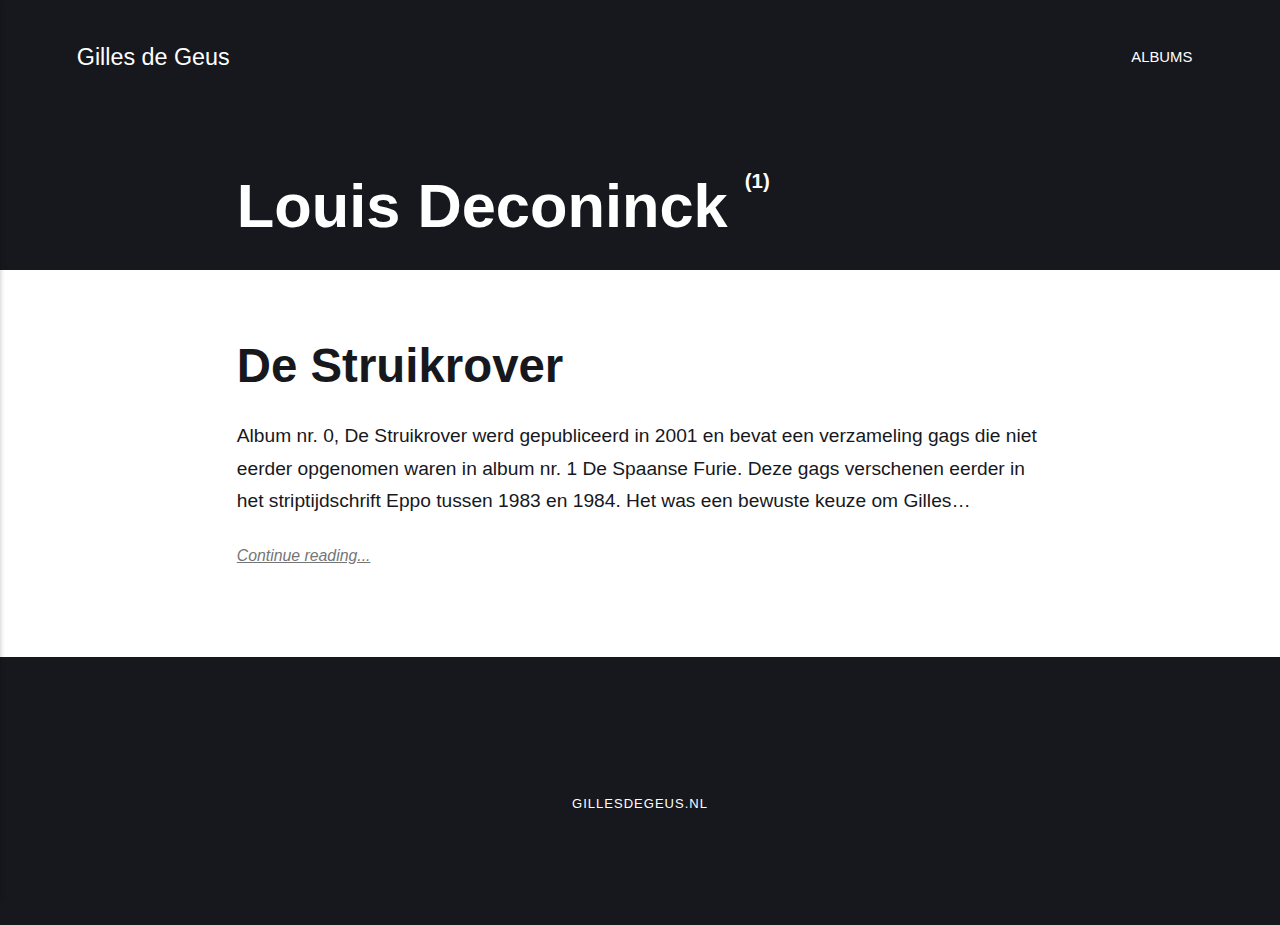
<file: author/louis-deconinck/index.html>
<!DOCTYPE html><html lang="nl"><head><meta charset="utf-8"><meta http-equiv="X-UA-Compatible" content="IE=edge"><meta name="viewport" content="width=device-width,initial-scale=1"><title>Author: Louis Deconinck - Gilles de Geus</title><meta name="robots" content="noindex, follow"><meta name="generator" content="Publii Open-Source CMS for Static Site"><link rel="alternate" type="application/atom+xml" href="https://louisdeconinck.github.io/gillesdegeusnl/feed.xml"><link rel="alternate" type="application/json" href="https://louisdeconinck.github.io/gillesdegeusnl/feed.json"><meta property="og:title" content="Louis Deconinck"><meta property="og:site_name" content="Gilles de Geus - Humorstische avonturenstrip"><meta property="og:description" content="Gilles de Geus is een humoristische Nederlandstalige avonturenstrip tijdens de tachtigjarige oorlog gemaakt door Hanco Kolk en Peter De Wit."><meta property="og:url" content="https://louisdeconinck.github.io/gillesdegeusnl/author/louis-deconinck/"><meta property="og:type" content="website"><link rel="shortcut icon" href="https://louisdeconinck.github.io/gillesdegeusnl/media/website/gilles-de-geus-favicon.png" type="image/png"><link rel="stylesheet" href="https://louisdeconinck.github.io/gillesdegeusnl/assets/css/style.css?v=29ff6662a8e3d53a8a4b2870c2cf509a"><script type="application/ld+json">{"@context":"http://schema.org","@type":"Organization","name":"Gilles de Geus","url":"https://louisdeconinck.github.io/gillesdegeusnl/"}</script><script async src="https://pagead2.googlesyndication.com/pagead/js/adsbygoogle.js?client=ca-pub-4502537175914278" crossorigin="anonymous"></script></head><body><div class="site-container"><header class="top" id="js-header"><a class="logo" href="https://louisdeconinck.github.io/gillesdegeusnl/">Gilles de Geus</a><nav class="navbar js-navbar"><button class="navbar__toggle js-toggle" aria-label="Menu" aria-haspopup="true" aria-expanded="false"><span class="navbar__toggle-box"><span class="navbar__toggle-inner">Menu</span></span></button><ul class="navbar__menu"><li><a href="https://louisdeconinck.github.io/gillesdegeusnl/albums/" target="_self">Albums</a></li></ul></nav></header><main class="page page--author"><div class="hero"><header class="hero__content"><div class="wrapper"><h1>Louis Deconinck <sup>(1)</sup></h1></div></header></div><div class="feed"><article class="feed__item"><header class="wrapper"><h2><a href="https://louisdeconinck.github.io/gillesdegeusnl/de-struikrover/">De Struikrover</a></h2></header><div class="wrapper"><p>Album nr. 0, De Struikrover werd gepubliceerd in 2001 en bevat een verzameling gags die niet eerder opgenomen waren in album nr. 1 De Spaanse Furie. Deze gags verschenen eerder in het striptijdschrift Eppo tussen 1983 en 1984. Het was een bewuste keuze om Gilles&hellip;</p><a href="https://louisdeconinck.github.io/gillesdegeusnl/de-struikrover/" class="readmore feed__readmore">Continue reading...</a></div></article></div></main><footer class="footer"><div class="footer__copyright"><p>GillesdeGeus.nl</p></div><button onclick="backToTopFunction()" id="backToTop" class="footer__bttop" aria-label="Back to top" title="Back to top"><svg><use xlink:href="https://louisdeconinck.github.io/gillesdegeusnl/assets/svg/svg-map.svg#toparrow"/></svg></button></footer></div><script defer="defer" src="https://louisdeconinck.github.io/gillesdegeusnl/assets/js/scripts.min.js?v=f47c11534595205f20935f0db2a62a85"></script><script>window.publiiThemeMenuConfig={mobileMenuMode:'sidebar',animationSpeed:300,submenuWidth: 'auto',doubleClickTime:500,mobileMenuExpandableSubmenus:true,relatedContainerForOverlayMenuSelector:'.top'};</script><script>var images = document.querySelectorAll('img[loading]');

        for (var i = 0; i < images.length; i++) {
            if (images[i].complete) {
                images[i].classList.add('is-loaded');
            } else {
                images[i].addEventListener('load', function () {
                    this.classList.add('is-loaded');
                }, false);
            }
        }</script></body></html>
</file>
